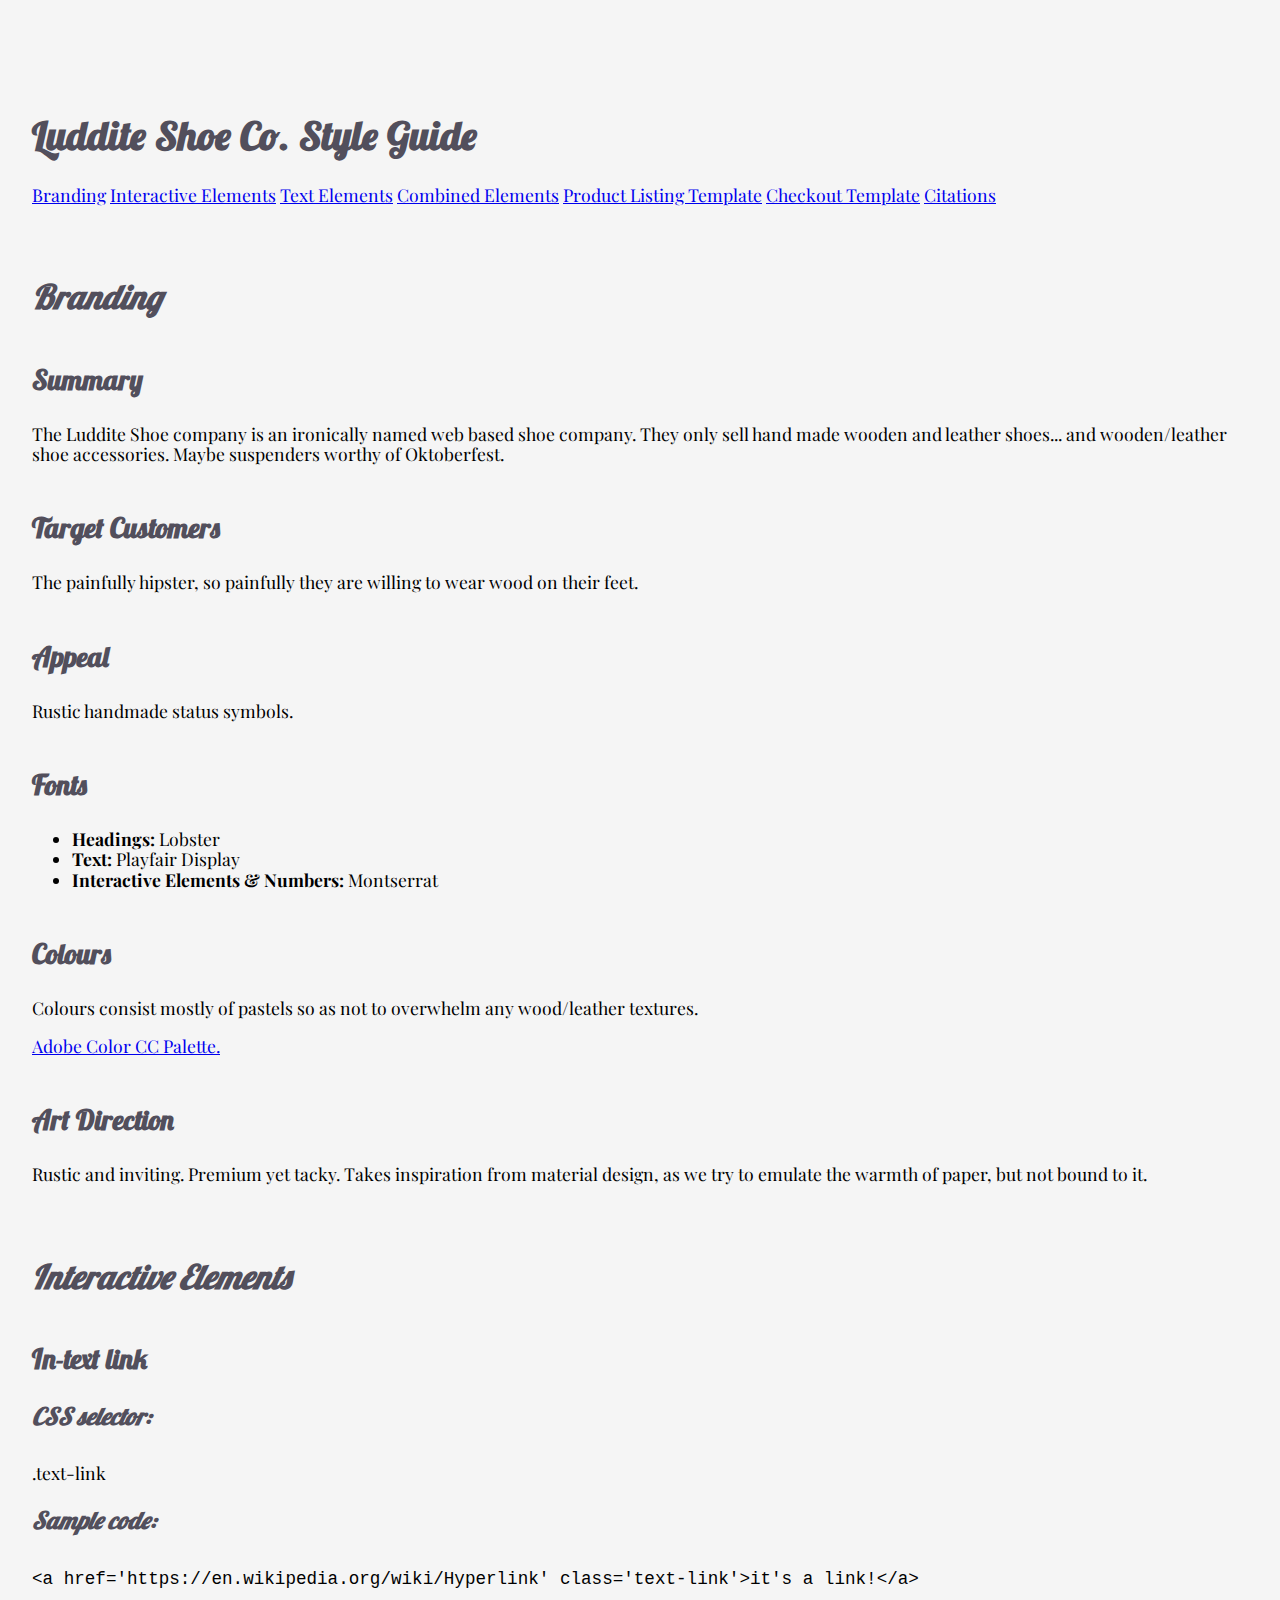
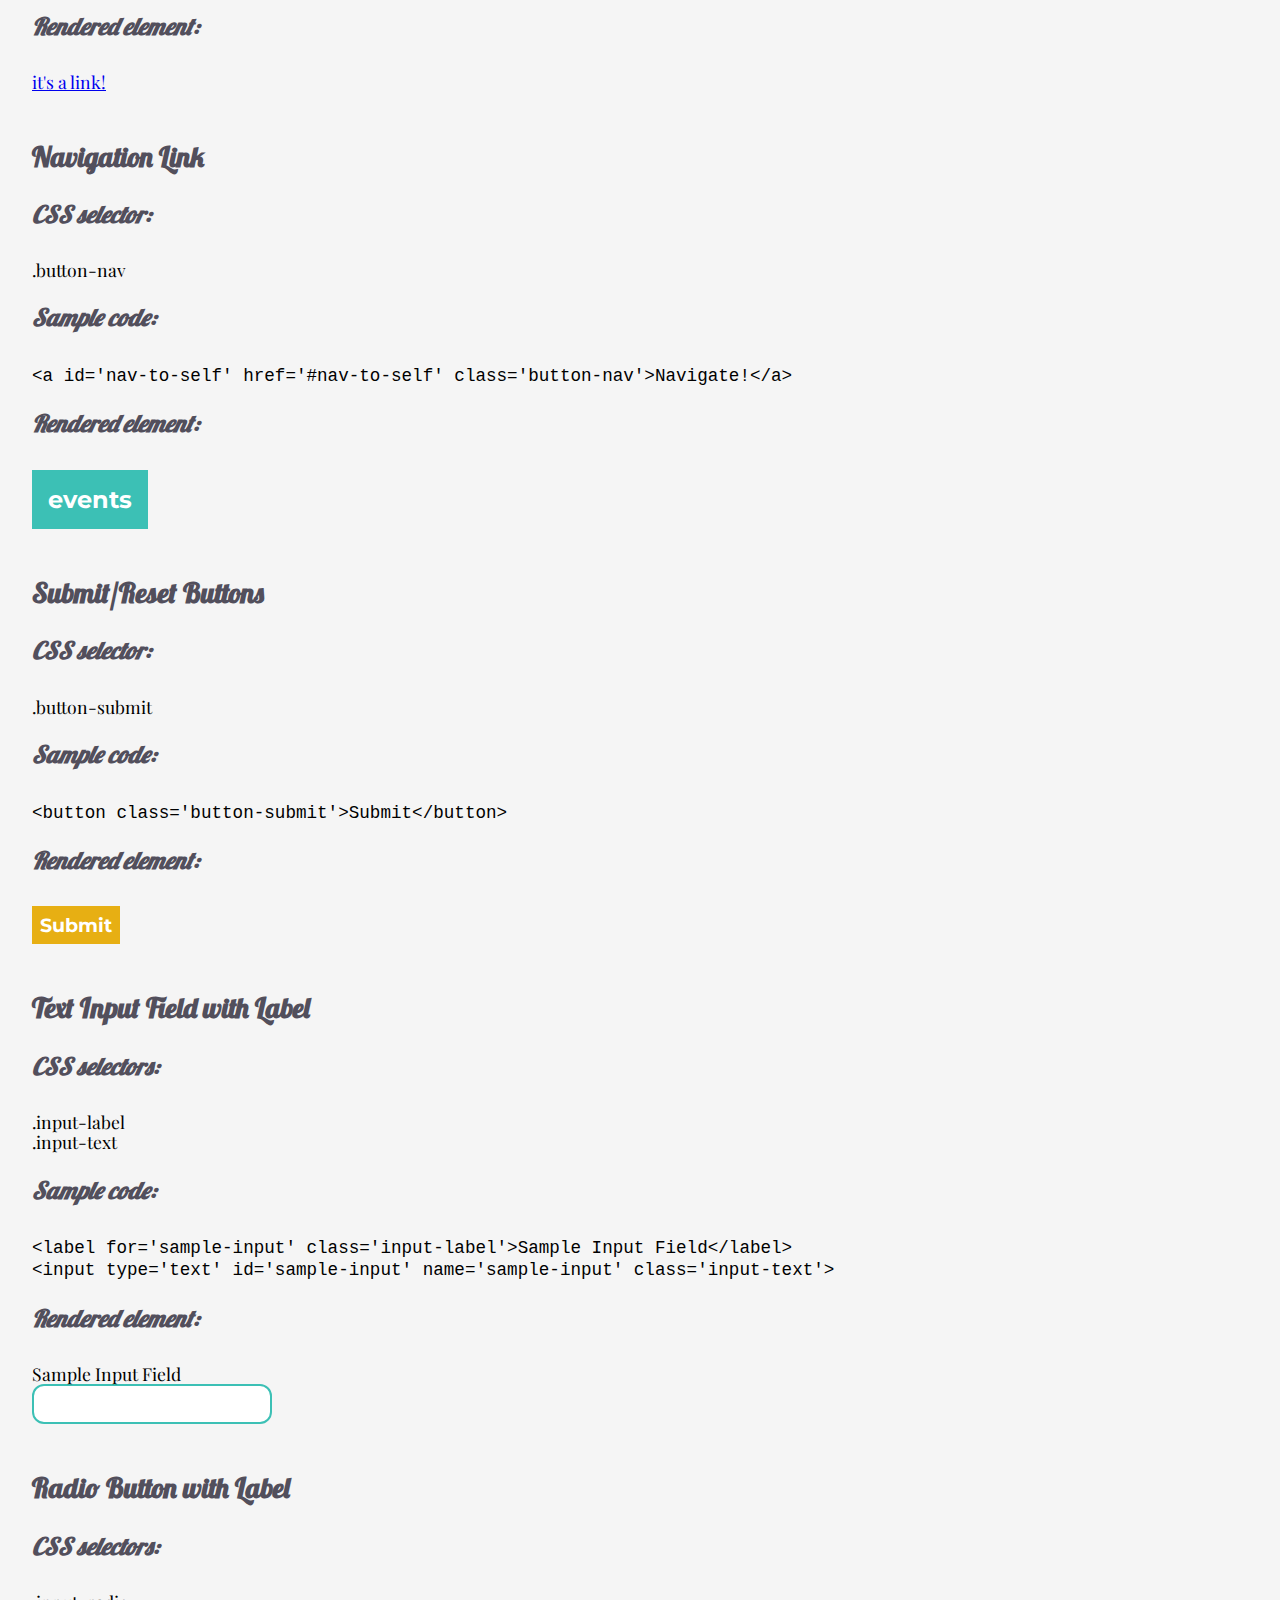
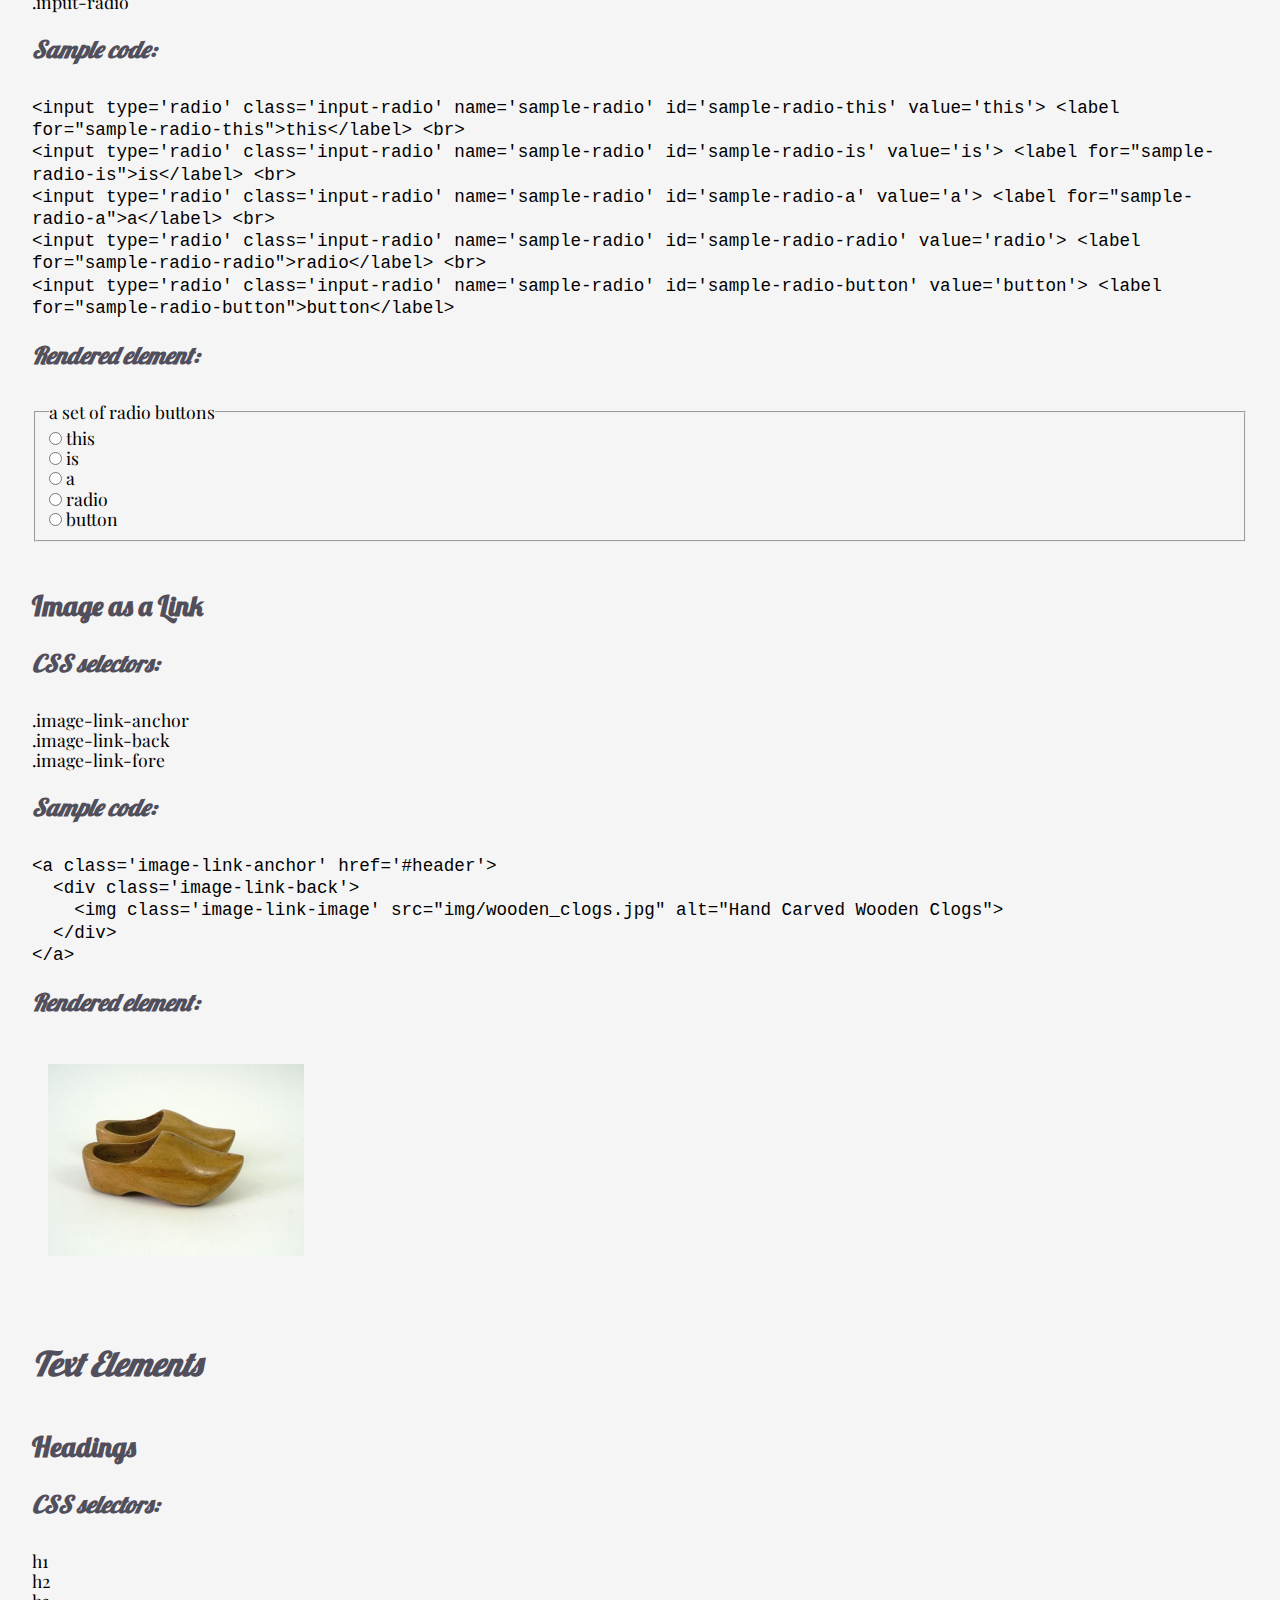
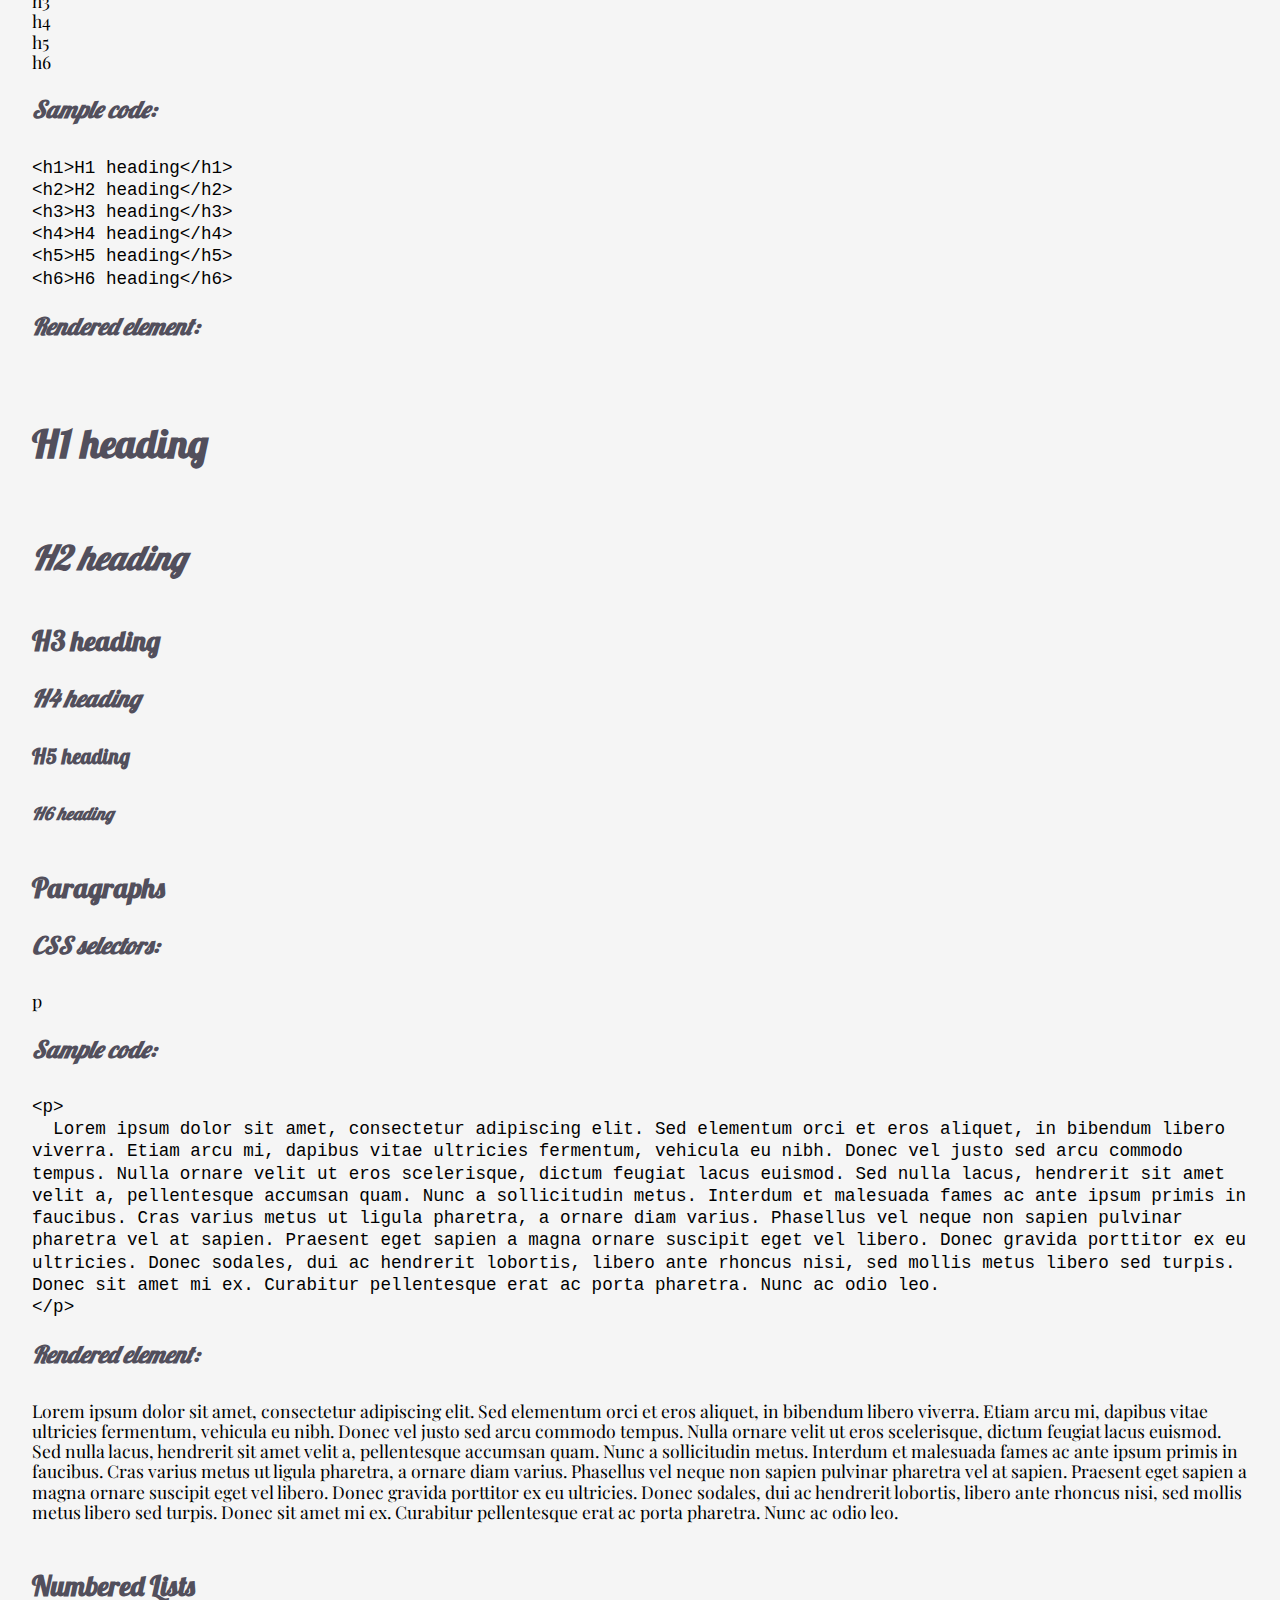
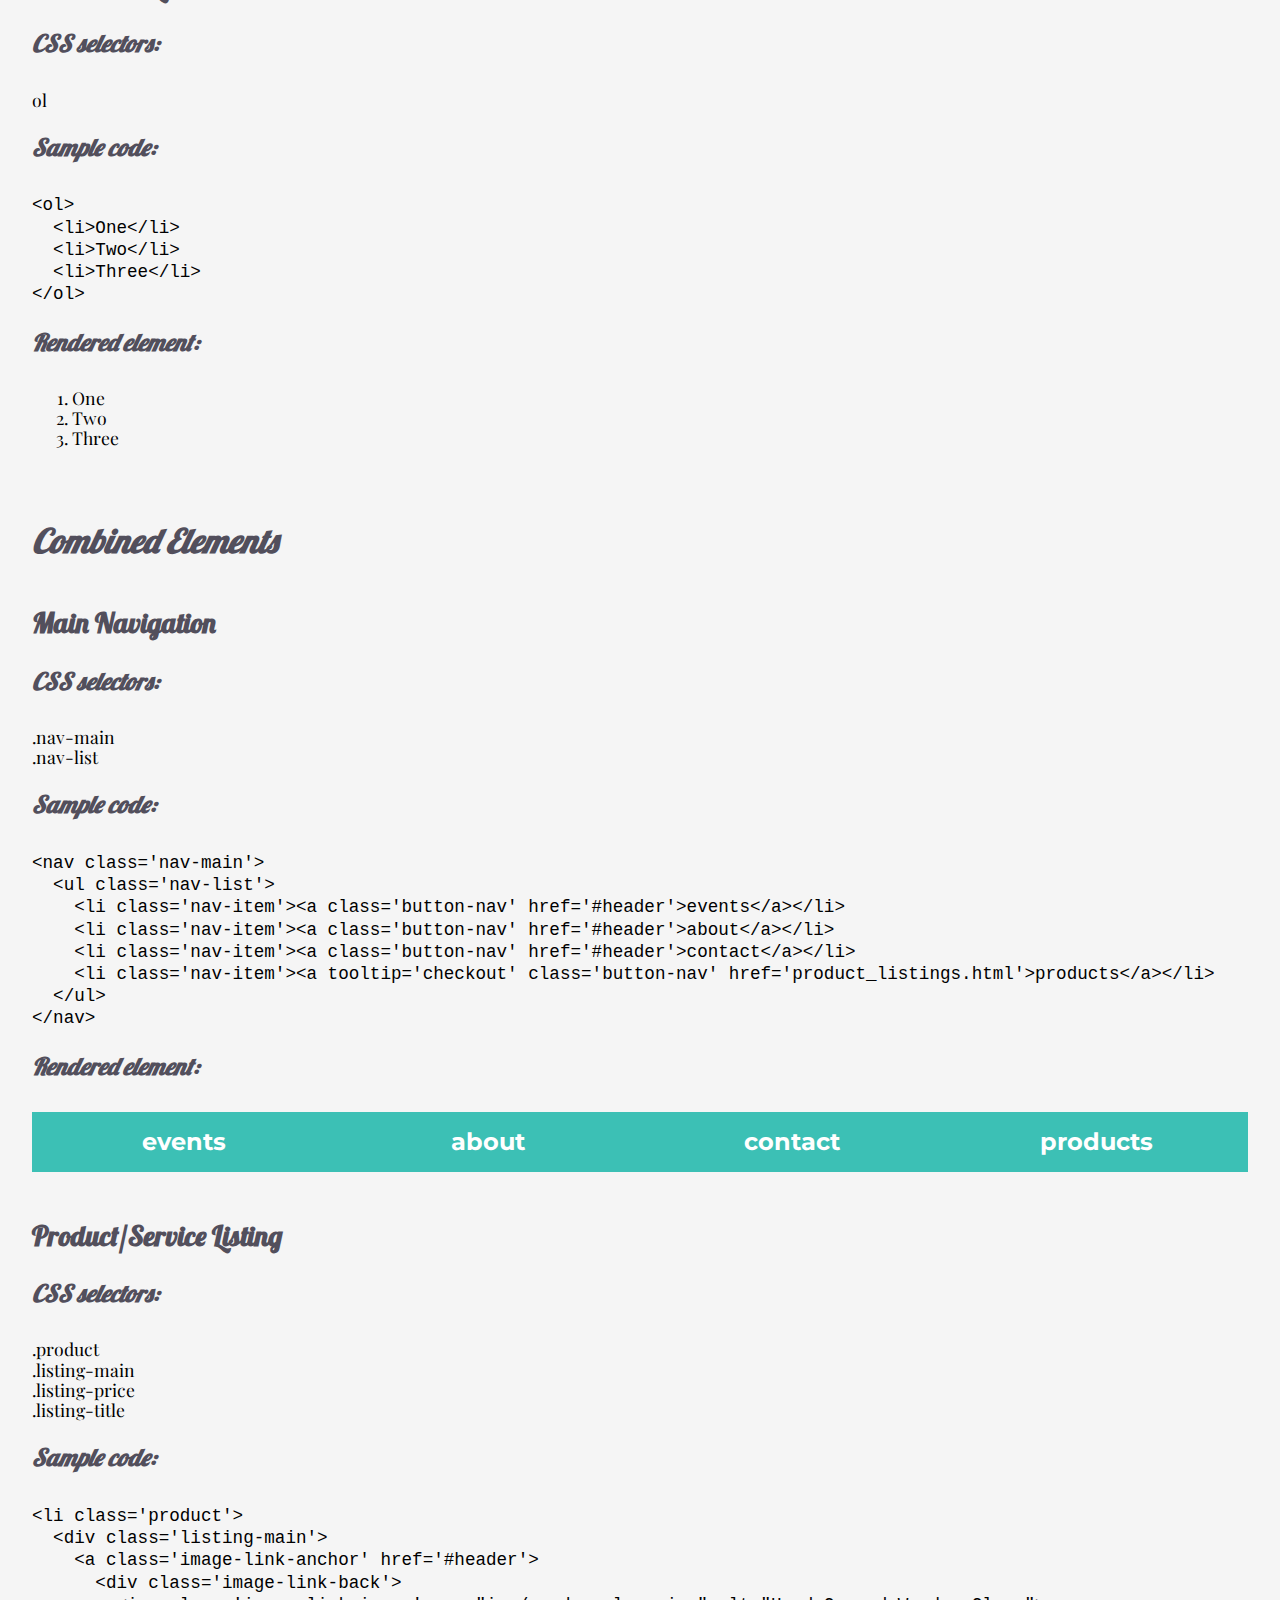
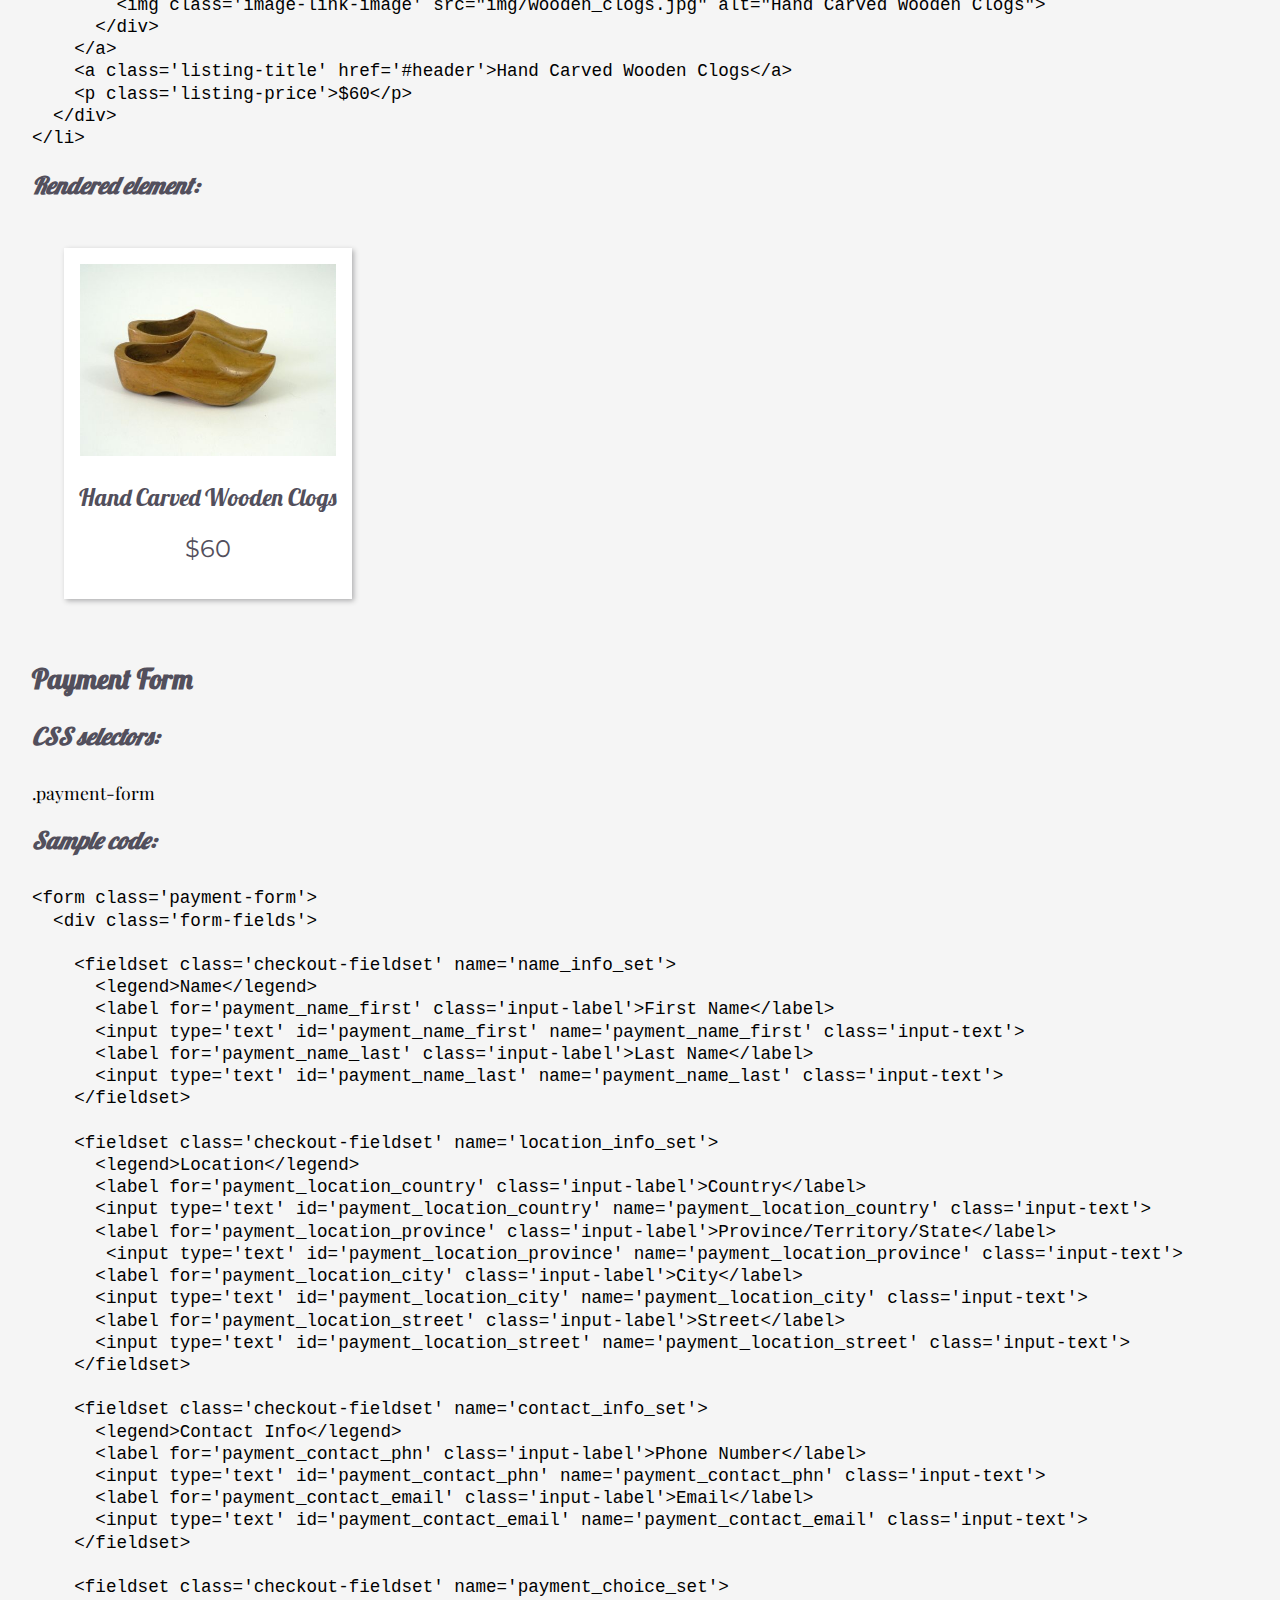
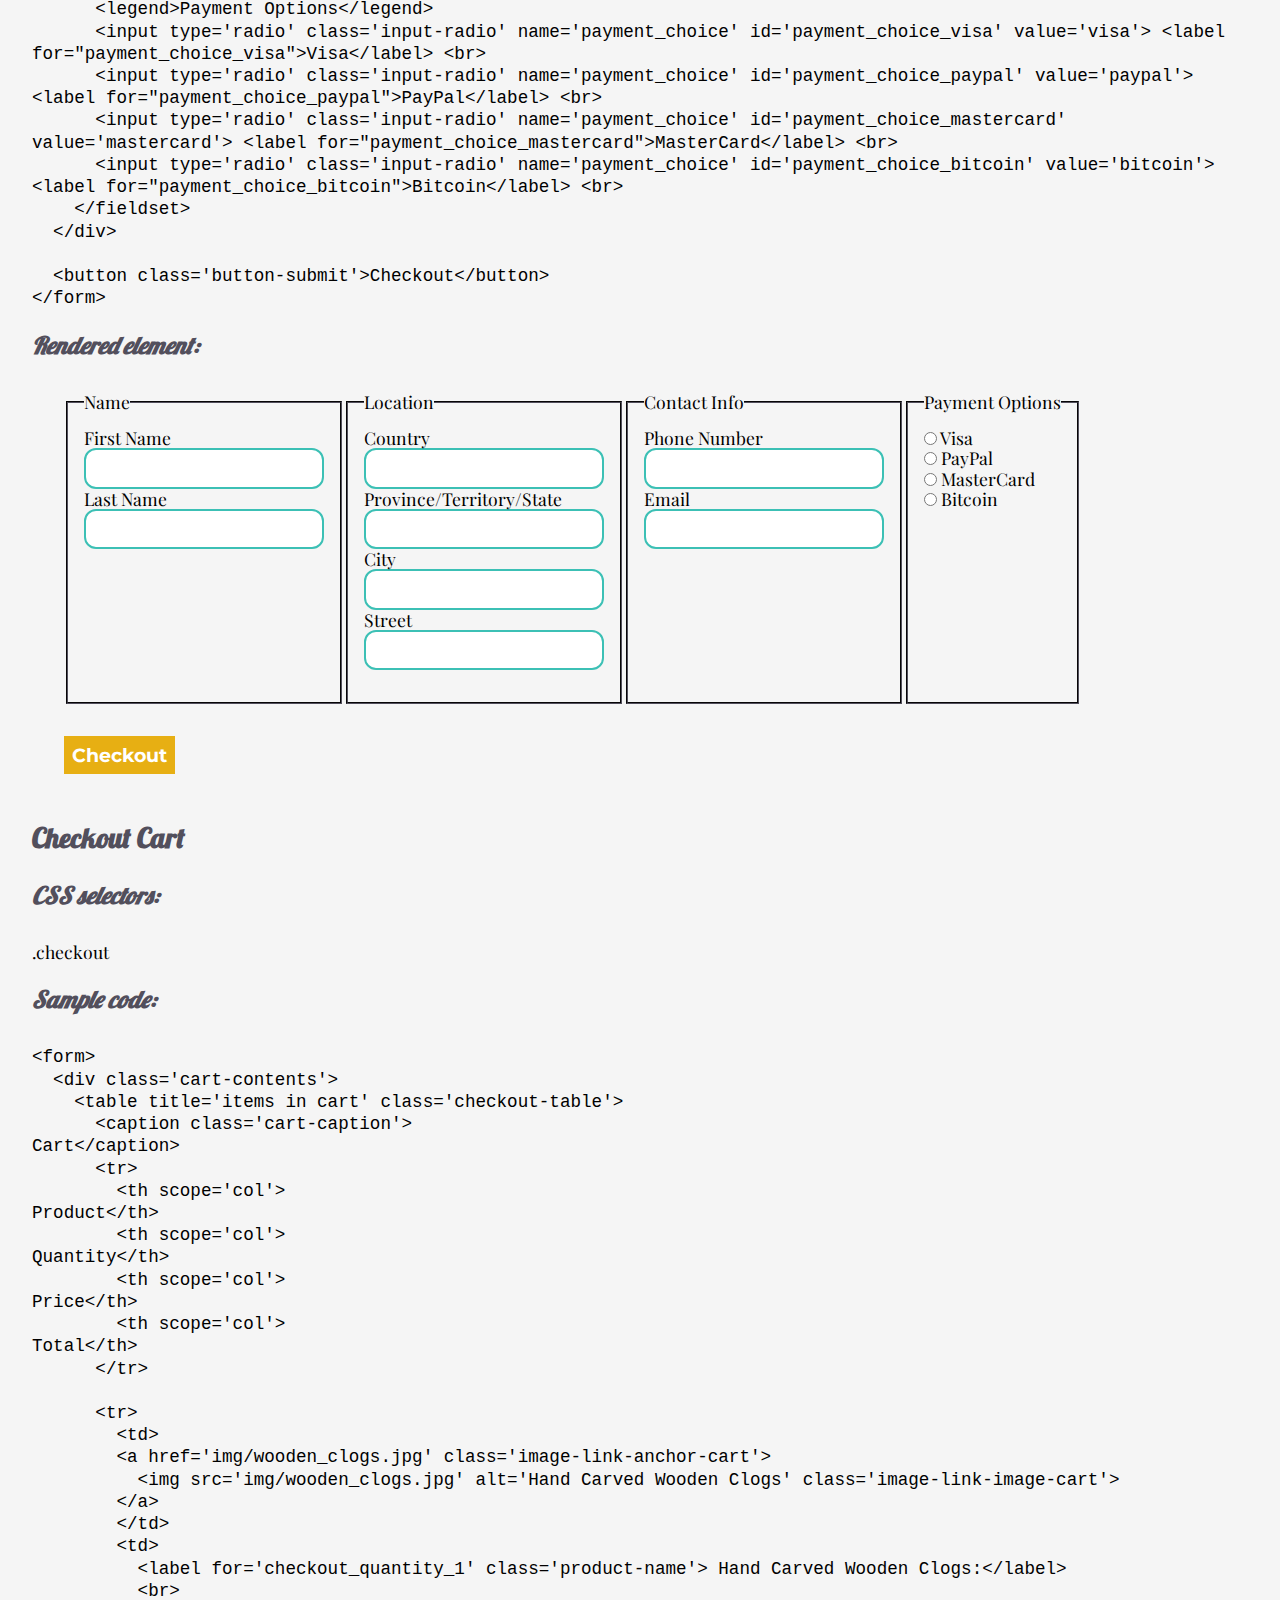
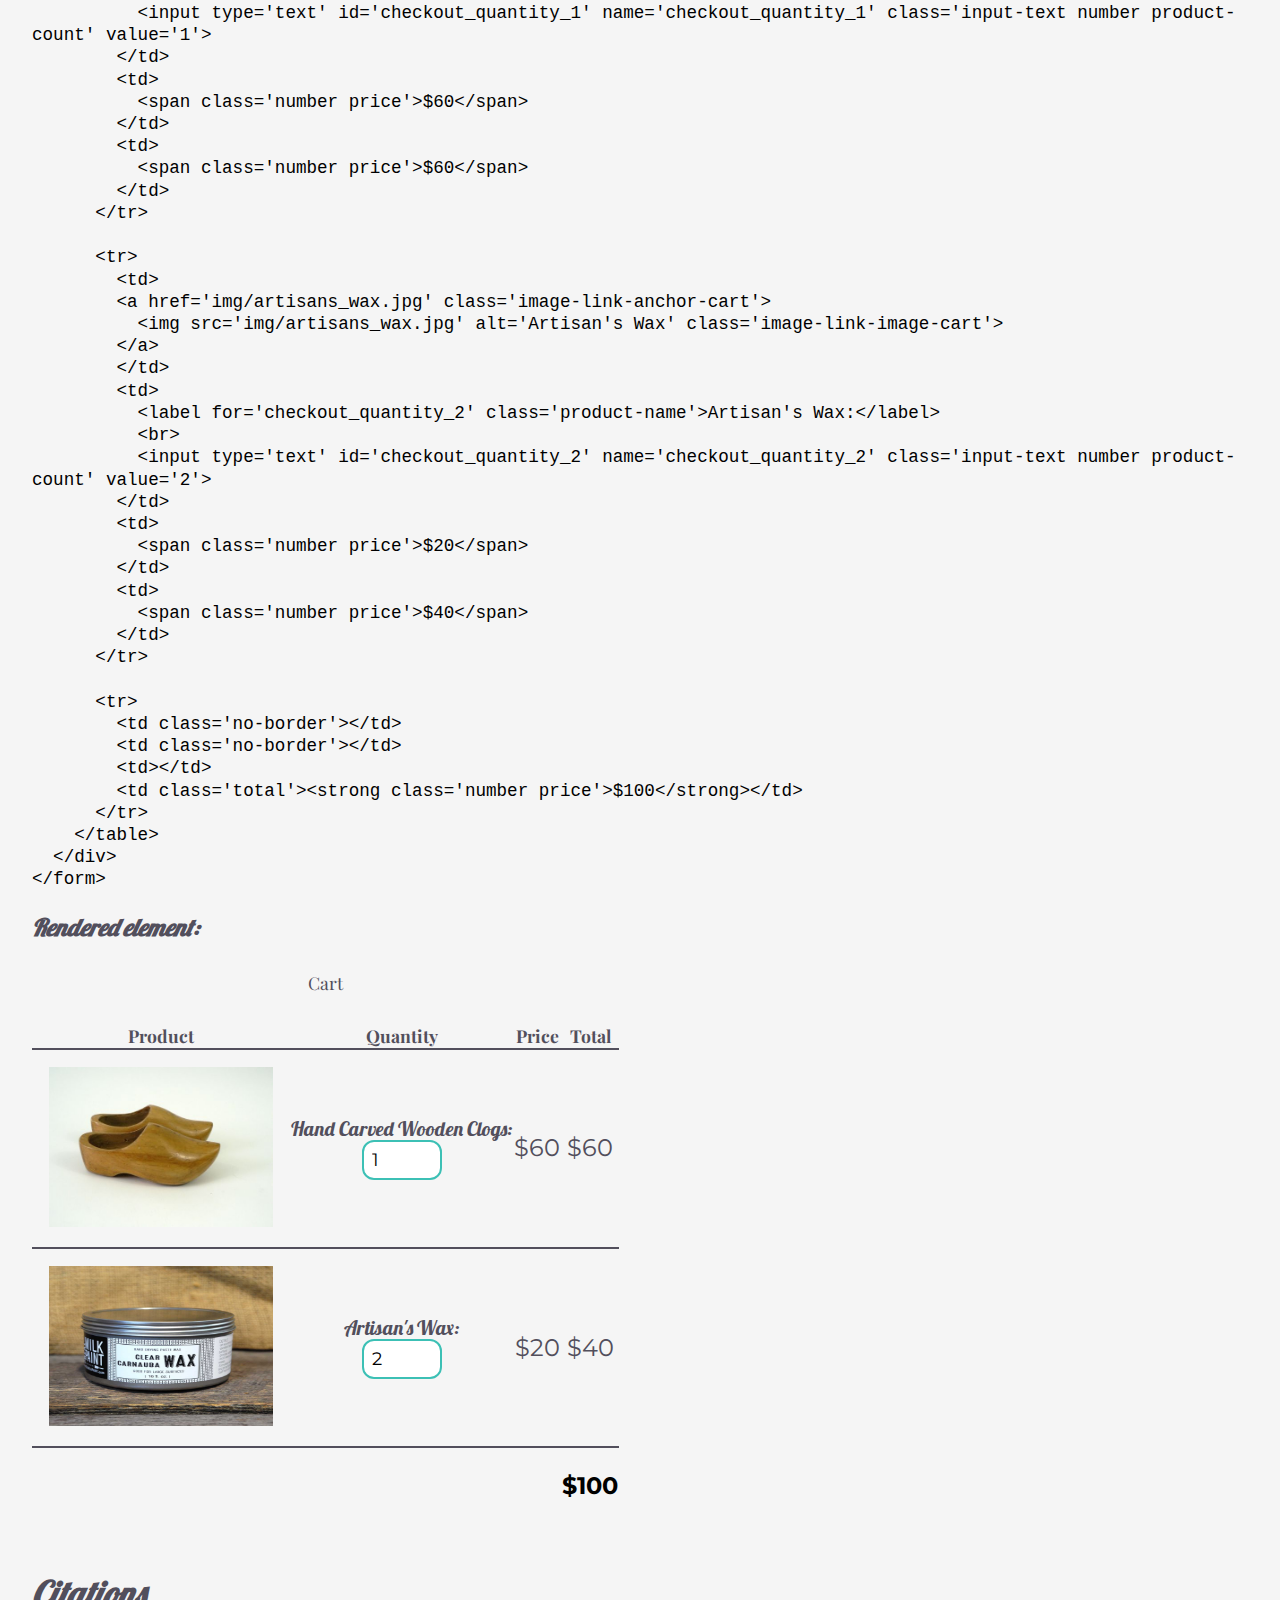
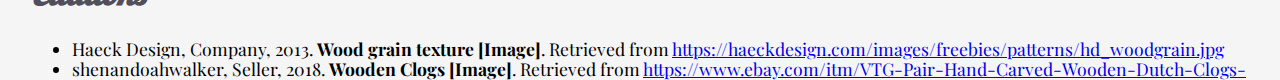
<file: index.html>
<!DOCTYPE html>
<html lang='en' class='light'>

  <head>

    <meta charset='utf-8'>
    <meta name="viewport" content="width=device-width, initial-scale=1">
    <title>Luddite Shoe Co. Style Guide</title>

    <link href='css/normalize.css' rel='stylesheet'>
    <link href='css/main.css' rel='stylesheet'>
    <link href='css/nav.css' rel='stylesheet'>
    <link href='css/header.css' rel='stylesheet'>
    <link href='css/listing.css' rel='stylesheet'>
    <link href='css/form.css' rel='stylesheet'>
    <link href='css/styleguidehack.css' rel='stylesheet'>
    <link href='https://fonts.googleapis.com/css?family=Lobster|Montserrat|Playfair+Display' rel='stylesheet'>

  </head>

  <body>

    <header>
      <h1>Luddite Shoe Co. Style Guide</h1>

      <nav>
        <a href='#branding'>Branding</a>
        <a href='#interactive_elements'>Interactive Elements</a>
        <a href='#text_elements'>Text Elements</a>
        <a href='#combined_elements'>Combined Elements</a>
        <a href='product_listings.html'>Product Listing Template</a>
        <a href='checkout.html'>Checkout Template</a>
        <a href='#citations'>Citations</a>
      </nav>

    </header>

    <section id='branding'>
        <h2>Branding</h2>

        <h3>Summary</h3>
        <p>
          The Luddite Shoe company is an ironically named web based shoe company.
          They only sell hand made wooden and leather shoes... and wooden/leather shoe accessories.
          Maybe suspenders worthy of Oktoberfest.
        </p>

        <h3>Target Customers</h3>
        <p>
          The painfully hipster, so painfully they are willing to wear wood on their feet.
        </p>

        <h3>Appeal</h3>
        <p>
          Rustic handmade status symbols.
        </p>


        <h3>Fonts</h3>
        <ul>
          <li>
            <strong>Headings:</strong> <span class='lobster'>Lobster</span>
          </li>
          <li>
            <strong>Text:</strong> <span class='playfair-display'>Playfair Display</span>
          </li>
          <li>
            <strong>Interactive Elements & Numbers:</strong> <span class='montserrat'>Montserrat</span>
          </li>

        </ul>

        <h3>Colours</h3>
        <p>Colours consist mostly of pastels so as not to overwhelm any wood/leather textures.</p>
        <a href='https://color.adobe.com/create/color-wheel/?base=2&rule=Custom&selected=2&name=My%20Color%20Theme&mode=rgb&rgbvalues=0.5137254901960784,0.8549019607843137,0.8235294117647058,0.3108091022536463,0.30804130755837594,0.36,1,0.3764705882352941,0.33725490196078434,0.96,0.96,0.96,0.9058823529411765,0.6862745098039216,0.07450980392156863&swatchOrder=0,1,2,3,4'>
          Adobe Color CC Palette.
        </a>
        <div class='color-box'>
          <div class='color-swatch primary'>

          </div>
          <div class='color-swatch secondary'>

          </div>
          <div class='color-swatch warning'>

          </div>

          <div class='color-swatch light'>

          </div>

          <div class='color-swatch dark'>

          </div>
        </div>

        <h3>Art Direction</h3>
        <p>
          Rustic and inviting.
          Premium yet tacky.
          Takes inspiration from material design, as we try to emulate the warmth of paper, but not bound to it.
        </p>
    </section>



    <!-- INTERACTIVE ELEMENTS SECTION // -->
    <section id='interactive_elements'>
      <h2>Interactive Elements</h2>


      <section class='element'>
        <h3>In-text link</h3>

        <h4>CSS selector:</h4>
        <p>.text-link</p>

        <h4>Sample code:</h4>
        <code>&lt;a href='https://en.wikipedia.org/wiki/Hyperlink' class='text-link'&gt;it's a link!&lt;/a&gt;</code>

        <h4>Rendered element:</h4>
        <a href='https://en.wikipedia.org/wiki/Hyperlink' class='text-link'>it's a link!</a>


      </section>


      <!-- Default Button styling section -->
      <section class='element' id='nav-to-self'>
        <h3>Navigation Link</h3>

        <h4>CSS selector:</h4>
        <p>.button-nav</p>

        <h4>Sample code:</h4>
        <code>&lt;a id='nav-to-self' href='#nav-to-self' class='button-nav'&gt;Navigate!&lt;/a&gt;</code>

        <h4>Rendered element:</h4>
        <ul class='nav-list'>
          <li class='nav-item-demo'><a class='button-nav' href='#header'>events</a></li>
        </ul>
      </section>


      <section class='element'>
        <h3>Submit/Reset Buttons</h3>

        <h4>CSS selector:</h4>
        <p>.button-submit</p>

        <h4>Sample code:</h4>
        <code>&lt;button class='button-submit'&gt;Submit&lt;/button&gt;</code>

        <h4>Rendered element:</h4>
        <button class='button-submit'>Submit</button>
      </section>


      <section class='element'>
        <h3>Text Input Field with Label</h3>

        <h4>CSS selectors:</h4>
        <p>
          .input-label <br>
          .input-text
        </p>

        <h4>Sample code:</h4>
        <code>
          &lt;label for='sample-input' class='input-label'&gt;Sample Input Field&lt;/label&gt;<br>
          &lt;input type='text' id='sample-input' name='sample-input' class='input-text'&gt;
        </code>

        <h4>Rendered element:</h4>
        <label for='sample-input' class='input-label'>Sample Input Field</label>
        <input type='text' id='sample-input' name='sample-input' class='input-text'>
      </section>


      <section class='element'>
        <h3>Radio Button with Label</h3>

        <h4>CSS selectors:</h4>
        <p>.input-radio</p>

        <h4>Sample code:</h4>
        <code>
          &lt;input type='radio' class='input-radio' name='sample-radio' id='sample-radio-this' value='this'&gt; &lt;label for="sample-radio-this"&gt;this&lt;/label&gt; &lt;br&gt; <br>
          &lt;input type='radio' class='input-radio' name='sample-radio' id='sample-radio-is' value='is'&gt; &lt;label for="sample-radio-is"&gt;is&lt;/label&gt; &lt;br&gt; <br>
          &lt;input type='radio' class='input-radio' name='sample-radio' id='sample-radio-a' value='a'&gt; &lt;label for="sample-radio-a"&gt;a&lt;/label&gt; &lt;br&gt; <br>
          &lt;input type='radio' class='input-radio' name='sample-radio' id='sample-radio-radio' value='radio'&gt; &lt;label for="sample-radio-radio"&gt;radio&lt;/label&gt; &lt;br&gt; <br>
          &lt;input type='radio' class='input-radio' name='sample-radio' id='sample-radio-button' value='button'&gt; &lt;label for="sample-radio-button"&gt;button&lt;/label&gt;
        </code>

        <h4>Rendered element:</h4>
        <form>
        <fieldset>
          <legend>a set of radio buttons</legend>
          <input type='radio' class='input-radio' name='sample-radio' id='sample-radio-this' value='this'> <label for="sample-radio-this" class='input-radio-label'>this</label> <br>
          <input type='radio' class='input-radio' name='sample-radio' id='sample-radio-is' value='is'> <label for="sample-radio-is" class='input-radio-label'>is</label> <br>
          <input type='radio' class='input-radio' name='sample-radio' id='sample-radio-a' value='a'> <label for="sample-radio-a" class='input-radio-label'>a</label> <br>
          <input type='radio' class='input-radio' name='sample-radio' id='sample-radio-radio' value='radio'> <label for="sample-radio-radio" class='input-radio-label'>radio</label> <br>
          <input type='radio' class='input-radio' name='sample-radio' id='sample-radio-button' value='button'> <label for="sample-radio-button" class='input-radio-label'>button</label>
        </fieldset>
        </form>
      </section>


      <section class='element'>
        <h3>Image as a Link</h3>


        <h4>CSS selectors:</h4>
        <p>
          .image-link-anchor <br>
          .image-link-back <br>
          .image-link-fore
        </p>

        <h4>Sample code:</h4>
        <code>
          &lt;a class='image-link-anchor' href='#header'&gt; <br>
          &nbsp;&nbsp;&lt;div class='image-link-back'&gt; <br>
          &nbsp;&nbsp;&nbsp;&nbsp;&lt;img class='image-link-image' src="img/wooden_clogs.jpg" alt="Hand Carved Wooden Clogs"&gt; <br>
          &nbsp;&nbsp;&lt;/div&gt; <br>
          &lt;/a&gt;
        </code>

        <h4>Rendered element:</h4>
        <a class='image-link-anchor' href='#header'>
          <div class='image-link-back'>
              <img class='image-link-image' src="img/wooden_clogs.jpg" alt="Hand Carved Wooden Clogs">
          </div>
        </a>
      </section>


    </section>
    <!-- // INTERACTIVE ELEMENTS SECTION -->



    <!-- TEXT ELEMENTS SECTION // -->
    <section id='text_elements'>
      <h2>Text Elements</h2>

      <section class='element'>
        <h3>Headings</h3>

        <h4>CSS selectors:</h4>
        <p>
          h1<br>
          h2<br>
          h3<br>
          h4<br>
          h5<br>
          h6
        </p>

        <h4>Sample code:</h4>
        <code>
          &lt;h1&gt;H1 heading&lt;/h1&gt; <br>
          &lt;h2&gt;H2 heading&lt;/h2&gt; <br>
          &lt;h3&gt;H3 heading&lt;/h3&gt; <br>
          &lt;h4&gt;H4 heading&lt;/h4&gt; <br>
          &lt;h5&gt;H5 heading&lt;/h5&gt; <br>
          &lt;h6&gt;H6 heading&lt;/h6&gt; <br>
        </code>

        <h4>Rendered element:</h4>

        <h1>H1 heading</h1>
        <h2>H2 heading</h2>
        <h3>H3 heading</h3>
        <h4>H4 heading</h4>
        <h5>H5 heading</h5>
        <h6>H6 heading</h6>

      </section>

      <section class='element'>
        <h3>Paragraphs</h3>

        <h4>CSS selectors:</h4>
        <p>p</p>

        <h4>Sample code:</h4>
        <code>
          &lt;p&gt;<br>
          &nbsp;&nbsp;Lorem ipsum dolor sit amet, consectetur adipiscing elit. Sed elementum orci et eros aliquet, in bibendum libero viverra. Etiam arcu mi, dapibus vitae ultricies fermentum, vehicula eu nibh. Donec vel justo sed arcu commodo tempus. Nulla ornare velit ut eros scelerisque, dictum feugiat lacus euismod. Sed nulla lacus, hendrerit sit amet velit a, pellentesque accumsan quam. Nunc a sollicitudin metus. Interdum et malesuada fames ac ante ipsum primis in faucibus. Cras varius metus ut ligula pharetra, a ornare diam varius. Phasellus vel neque non sapien pulvinar pharetra vel at sapien. Praesent eget sapien a magna ornare suscipit eget vel libero. Donec gravida porttitor ex eu ultricies. Donec sodales, dui ac hendrerit lobortis, libero ante rhoncus nisi, sed mollis metus libero sed turpis. Donec sit amet mi ex. Curabitur pellentesque erat ac porta pharetra. Nunc ac odio leo. <br>
          &lt;/p&gt;
        </code>

        <h4>Rendered element:</h4>
        <p>
          Lorem ipsum dolor sit amet, consectetur adipiscing elit. Sed elementum orci et eros aliquet, in bibendum libero viverra. Etiam arcu mi, dapibus vitae ultricies fermentum, vehicula eu nibh. Donec vel justo sed arcu commodo tempus. Nulla ornare velit ut eros scelerisque, dictum feugiat lacus euismod. Sed nulla lacus, hendrerit sit amet velit a, pellentesque accumsan quam. Nunc a sollicitudin metus. Interdum et malesuada fames ac ante ipsum primis in faucibus. Cras varius metus ut ligula pharetra, a ornare diam varius. Phasellus vel neque non sapien pulvinar pharetra vel at sapien. Praesent eget sapien a magna ornare suscipit eget vel libero. Donec gravida porttitor ex eu ultricies. Donec sodales, dui ac hendrerit lobortis, libero ante rhoncus nisi, sed mollis metus libero sed turpis. Donec sit amet mi ex. Curabitur pellentesque erat ac porta pharetra. Nunc ac odio leo.
        </p>
      </section>

      <section class='element'>
        <h3>Numbered Lists</h3>

        <h4>CSS selectors:</h4>
        <p>
          ol
        </p>

        <h4>Sample code:</h4>
        <code>
          &lt;ol&gt; <br>
          &nbsp;&nbsp;&lt;li&gt;One&lt;/li&gt;<br>
          &nbsp;&nbsp;&lt;li&gt;Two&lt;/li&gt; <br>
          &nbsp;&nbsp;&lt;li&gt;Three&lt;/li&gt; <br>
          &lt;/ol&gt;
        </code>

        <h4>Rendered element:</h4>
        <ol>
          <li>One</li>
          <li>Two</li>
          <li>Three</li>
        </ol>
      </section>

    </section>
    <!-- // TEXT ELEMENTS SECTION -->



    <!-- COMBINED ELEMENTS SECTION // -->
    <section id='combined_elements'>
      <h2>Combined Elements</h2>

      <section class='element'>
        <h3>Main Navigation</h3>

        <h4>CSS selectors:</h4>
        <p>
          .nav-main<br>
          .nav-list
        </p>

        <h4>Sample code:</h4>
        <code>
          &lt;nav class='nav-main'&gt; <br>
          &nbsp;&nbsp;&lt;ul class='nav-list'&gt; <br>
          &nbsp;&nbsp;&nbsp;&nbsp;&lt;li class='nav-item'&gt;&lt;a class='button-nav' href='#header'&gt;events&lt;/a&gt;&lt;/li&gt; <br>
          &nbsp;&nbsp;&nbsp;&nbsp;&lt;li class='nav-item'&gt;&lt;a class='button-nav' href='#header'&gt;about&lt;/a&gt;&lt;/li&gt; <br>
          &nbsp;&nbsp;&nbsp;&nbsp;&lt;li class='nav-item'&gt;&lt;a class='button-nav' href='#header'&gt;contact&lt;/a&gt;&lt;/li&gt; <br>
          &nbsp;&nbsp;&nbsp;&nbsp;&lt;li class='nav-item'&gt;&lt;a tooltip='checkout' class='button-nav' href='product_listings.html'&gt;products&lt;/a&gt;&lt;/li&gt; <br>
          &nbsp;&nbsp;&lt;/ul&gt; <br>
          &lt;/nav&gt;
        </code>


        <h4>Rendered element:</h4>
        <nav class='nav-main'>
            <ul class='nav-list'>
                <li class='nav-item'><a class='button-nav' href='#header'>events</a></li>
                <li class='nav-item'><a class='button-nav' href='#header'>about</a></li>
                <li class='nav-item'><a class='button-nav' href='#header'>contact</a></li>
                <li class='nav-item'><a tooltip='checkout' class='button-nav' href='product_listings.html'>products</a></li>
            </ul>
        </nav>
        </nav>

      </section>

      <section class='element'>
        <h3>Product/Service Listing</h3>

        <h4>CSS selectors:</h4>
        <p>
          .product <br>
          .listing-main <br>
          .listing-price <br>
          .listing-title
        </p>

        <h4>Sample code:</h4>
        <code>
          &lt;li class='product'&gt; <br>
          &nbsp;&nbsp;&lt;div class='listing-main'&gt; <br>
          &nbsp;&nbsp;&nbsp;&nbsp;&lt;a class='image-link-anchor' href='#header'&gt; <br>
          &nbsp;&nbsp;&nbsp;&nbsp;&nbsp;&nbsp;&lt;div class='image-link-back'&gt; <br>
          &nbsp;&nbsp;&nbsp;&nbsp;&nbsp;&nbsp;&nbsp;&nbsp;&lt;img class='image-link-image' src="img/wooden_clogs.jpg" alt="Hand Carved Wooden Clogs"&gt; <br>
          &nbsp;&nbsp;&nbsp;&nbsp;&nbsp;&nbsp;&lt;/div&gt; <br>
          &nbsp;&nbsp;&nbsp;&nbsp;&lt;/a&gt; <br>
          &nbsp;&nbsp;&nbsp;&nbsp;&lt;a class='listing-title' href='#header'&gt;Hand Carved Wooden Clogs&lt;/a&gt; <br>
          &nbsp;&nbsp;&nbsp;&nbsp;&lt;p class='listing-price'&gt;$60&lt;/p&gt; <br>
          &nbsp;&nbsp;&lt;/div&gt; <br>
          &lt;/li&gt;
        </code>

        <h4>Rendered element:</h4>
        <ul class='products'>
          <li class='product'>
              <div class='listing-main'>
                  <a class='image-link-anchor' href='#header'>
                      <div class='image-link-back'>
                          <img class='image-link-image' src="img/wooden_clogs.jpg" alt="Hand Carved Wooden Clogs">
                      </div>
                  </a>
                  <a class='listing-title' href='#header'>Hand Carved Wooden Clogs</a>
                  <p class='listing-price'>$60</p>
              </div>
          </li>
        </ul>

      </section>

      <section class='element'>
        <h3>Payment Form</h3>

        <h4>CSS selectors:</h4>
        <p>.payment-form</p>

        <h4>Sample code:</h4>
        <code>
            &lt;form class='payment-form'&gt; <br>
            &nbsp;&nbsp;&lt;div class='form-fields'&gt; <br>
                <br>
                &nbsp;&nbsp;&nbsp;&nbsp;&lt;fieldset class='checkout-fieldset' name='name_info_set'&gt; <br>
                &nbsp;&nbsp;&nbsp;&nbsp;&nbsp;&nbsp;&lt;legend&gt;Name&lt;/legend&gt; <br>
                &nbsp;&nbsp;&nbsp;&nbsp;&nbsp;&nbsp;&lt;label for='payment_name_first' class='input-label'&gt;First Name&lt;/label&gt; <br>
                &nbsp;&nbsp;&nbsp;&nbsp;&nbsp;&nbsp;&lt;input type='text' id='payment_name_first' name='payment_name_first' class='input-text'&gt; <br>
                &nbsp;&nbsp;&nbsp;&nbsp;&nbsp;&nbsp;&lt;label for='payment_name_last' class='input-label'&gt;Last Name&lt;/label&gt; <br>
                &nbsp;&nbsp;&nbsp;&nbsp;&nbsp;&nbsp;&lt;input type='text' id='payment_name_last' name='payment_name_last' class='input-text'&gt; <br>
                &nbsp;&nbsp;&nbsp;&nbsp;&lt;/fieldset&gt; <br>
                <br>
                &nbsp;&nbsp;&nbsp;&nbsp;&lt;fieldset class='checkout-fieldset' name='location_info_set'&gt; <br>
                &nbsp;&nbsp;&nbsp;&nbsp;&nbsp;&nbsp;&lt;legend&gt;Location&lt;/legend&gt; <br>
                &nbsp;&nbsp;&nbsp;&nbsp;&nbsp;&nbsp;&lt;label for='payment_location_country' class='input-label'&gt;Country&lt;/label&gt; <br>
                &nbsp;&nbsp;&nbsp;&nbsp;&nbsp;&nbsp;&lt;input type='text' id='payment_location_country' name='payment_location_country' class='input-text'&gt; <br>
                &nbsp;&nbsp;&nbsp;&nbsp;&nbsp;&nbsp;&lt;label for='payment_location_province' class='input-label'&gt;Province/Territory/State&lt;/label&gt; <br>
                &nbsp;&nbsp;&nbsp;&nbsp;&nbsp;&nbsp; &lt;input type='text' id='payment_location_province' name='payment_location_province' class='input-text'&gt; <br>
                &nbsp;&nbsp;&nbsp;&nbsp;&nbsp;&nbsp;&lt;label for='payment_location_city' class='input-label'&gt;City&lt;/label&gt; <br>
                &nbsp;&nbsp;&nbsp;&nbsp;&nbsp;&nbsp;&lt;input type='text' id='payment_location_city' name='payment_location_city' class='input-text'&gt; <br>
                &nbsp;&nbsp;&nbsp;&nbsp;&nbsp;&nbsp;&lt;label for='payment_location_street' class='input-label'&gt;Street&lt;/label&gt; <br>
                &nbsp;&nbsp;&nbsp;&nbsp;&nbsp;&nbsp;&lt;input type='text' id='payment_location_street' name='payment_location_street' class='input-text'&gt; <br>
                      &nbsp;&nbsp;&nbsp;&nbsp;&lt;/fieldset&gt; <br>
                <br>
                &nbsp;&nbsp;&nbsp;&nbsp;&lt;fieldset class='checkout-fieldset' name='contact_info_set'&gt; <br>
                &nbsp;&nbsp;&nbsp;&nbsp;&nbsp;&nbsp;&lt;legend&gt;Contact Info&lt;/legend&gt; <br>
                &nbsp;&nbsp;&nbsp;&nbsp;&nbsp;&nbsp;&lt;label for='payment_contact_phn' class='input-label'&gt;Phone Number&lt;/label&gt; <br>
                &nbsp;&nbsp;&nbsp;&nbsp;&nbsp;&nbsp;&lt;input type='text' id='payment_contact_phn' name='payment_contact_phn' class='input-text'&gt; <br>
                &nbsp;&nbsp;&nbsp;&nbsp;&nbsp;&nbsp;&lt;label for='payment_contact_email' class='input-label'&gt;Email&lt;/label&gt; <br>
                &nbsp;&nbsp;&nbsp;&nbsp;&nbsp;&nbsp;&lt;input type='text' id='payment_contact_email' name='payment_contact_email' class='input-text'&gt; <br>
                      &nbsp;&nbsp;&nbsp;&nbsp;&lt;/fieldset&gt; <br>
                <br>
                &nbsp;&nbsp;&nbsp;&nbsp;&lt;fieldset class='checkout-fieldset' name='payment_choice_set'&gt; <br>
                &nbsp;&nbsp;&nbsp;&nbsp;&nbsp;&nbsp;&lt;legend&gt;Payment Options&lt;/legend&gt; <br>
                &nbsp;&nbsp;&nbsp;&nbsp;&nbsp;&nbsp;&lt;input type='radio' class='input-radio' name='payment_choice' id='payment_choice_visa' value='visa'&gt; &lt;label for="payment_choice_visa"&gt;Visa&lt;/label&gt; &lt;br&gt; <br>
                &nbsp;&nbsp;&nbsp;&nbsp;&nbsp;&nbsp;&lt;input type='radio' class='input-radio' name='payment_choice' id='payment_choice_paypal' value='paypal'&gt; &lt;label for="payment_choice_paypal"&gt;PayPal&lt;/label&gt; &lt;br&gt; <br>
                &nbsp;&nbsp;&nbsp;&nbsp;&nbsp;&nbsp;&lt;input type='radio' class='input-radio' name='payment_choice' id='payment_choice_mastercard' value='mastercard'&gt; &lt;label for="payment_choice_mastercard"&gt;MasterCard&lt;/label&gt; &lt;br&gt; <br>
                &nbsp;&nbsp;&nbsp;&nbsp;&nbsp;&nbsp;&lt;input type='radio' class='input-radio' name='payment_choice' id='payment_choice_bitcoin' value='bitcoin'&gt; &lt;label for="payment_choice_bitcoin"&gt;Bitcoin&lt;/label&gt; &lt;br&gt; <br>
                      &nbsp;&nbsp;&nbsp;&nbsp;&lt;/fieldset&gt; <br>
                      &nbsp;&nbsp;&lt;/div&gt; <br>
                  <br>
                  &nbsp;&nbsp;&lt;button class='button-submit'&gt;Checkout&lt;/button&gt; <br>
              &lt;/form&gt;
        </code>

        <h4>Rendered element:</h4>
        <form class='payment-form'>
          <div class='form-fields'>

            <fieldset class='checkout-fieldset' name='name_info_set'>
                <legend>Name</legend>
                <label for='payment_name_first' class='input-label'>First Name</label>
                <input type='text' id='payment_name_first' name='payment_name_first' class='input-text'>
                <label for='payment_name_last' class='input-label'>Last Name</label>
                <input type='text' id='payment_name_last' name='payment_name_last' class='input-text'>
            </fieldset>

            <fieldset class='checkout-fieldset' name='location_info_set'>
                <legend>Location</legend>
                <label for='payment_location_country' class='input-label'>Country</label>
                <input type='text' id='payment_location_country' name='payment_location_country' class='input-text'>
                <label for='payment_location_province' class='input-label'>Province/Territory/State</label>
                <input type='text' id='payment_location_province' name='payment_location_province' class='input-text'>
                <label for='payment_location_city' class='input-label'>City</label>
                <input type='text' id='payment_location_city' name='payment_location_city' class='input-text'>
                <label for='payment_location_street' class='input-label'>Street</label>
                <input type='text' id='payment_location_street' name='payment_location_street' class='input-text'>
            </fieldset>

            <fieldset class='checkout-fieldset' name='contact_info_set'>
                <legend>Contact Info</legend>
                <label for='payment_contact_phn' class='input-label'>Phone Number</label>
                <input type='text' id='payment_contact_phn' name='payment_contact_phn' class='input-text'>
                <label for='payment_contact_email' class='input-label'>Email</label>
                <input type='text' id='payment_contact_email' name='payment_contact_email' class='input-text'>
            </fieldset>

            <fieldset class='checkout-fieldset' name='payment_choice_set'>
                <legend>Payment Options</legend>
                <input type='radio' class='input-radio' name='payment_choice' id='payment_choice_visa' value='visa'> <label for="payment_choice_visa">Visa</label> <br>
                <input type='radio' class='input-radio' name='payment_choice' id='payment_choice_paypal' value='paypal'> <label for="payment_choice_paypal">PayPal</label> <br>
                <input type='radio' class='input-radio' name='payment_choice' id='payment_choice_mastercard' value='mastercard'> <label for="payment_choice_mastercard">MasterCard</label> <br>
                <input type='radio' class='input-radio' name='payment_choice' id='payment_choice_bitcoin' value='bitcoin'> <label for="payment_choice_bitcoin">Bitcoin</label> <br>
            </fieldset>
            </div>
            <button class='button-submit'>Checkout</button>
        </form>
      </section>

      <section class='element'>
        <h3>Checkout Cart</h3>

        <h4>CSS selectors:</h4>
        <p>.checkout</p>

        <h4>Sample code:</h4>
        <code>
            &lt;form&gt; <br>
            &nbsp;&nbsp;&lt;div class='cart-contents'&gt; <br>
                &nbsp;&nbsp;&nbsp;&nbsp;&lt;table title='items in cart' class='checkout-table'&gt; <br>
                &nbsp;&nbsp;&nbsp;&nbsp;&nbsp;&nbsp;&lt;caption class='cart-caption'&gt; <br>Cart&lt;/caption&gt; <br>
                &nbsp;&nbsp;&nbsp;&nbsp;&nbsp;&nbsp;&lt;tr&gt; <br>
                &nbsp;&nbsp;&nbsp;&nbsp;&nbsp;&nbsp;&nbsp;&nbsp;&lt;th scope='col'&gt; <br>Product&lt;/th&gt; <br>
                &nbsp;&nbsp;&nbsp;&nbsp;&nbsp;&nbsp;&nbsp;&nbsp;&lt;th scope='col'&gt; <br>Quantity&lt;/th&gt; <br>
                &nbsp;&nbsp;&nbsp;&nbsp;&nbsp;&nbsp;&nbsp;&nbsp;&lt;th scope='col'&gt; <br>Price&lt;/th&gt; <br>
                &nbsp;&nbsp;&nbsp;&nbsp;&nbsp;&nbsp;&nbsp;&nbsp;&lt;th scope='col'&gt; <br>Total&lt;/th&gt; <br>
                          &nbsp;&nbsp;&nbsp;&nbsp;&nbsp;&nbsp;&lt;/tr&gt; <br>
                      <br>
                      &nbsp;&nbsp;&nbsp;&nbsp;&nbsp;&nbsp;&lt;tr&gt; <br>
                      &nbsp;&nbsp;&nbsp;&nbsp;&nbsp;&nbsp;&nbsp;&nbsp;&lt;td&gt; <br>
                      &nbsp;&nbsp;&nbsp;&nbsp;&nbsp;&nbsp;&nbsp;&nbsp;&lt;a href='img/wooden_clogs.jpg' class='image-link-anchor-cart'&gt; <br>
                      &nbsp;&nbsp;&nbsp;&nbsp;&nbsp;&nbsp;&nbsp;&nbsp;&nbsp;&nbsp;&lt;img src='img/wooden_clogs.jpg' alt='Hand Carved Wooden Clogs' class='image-link-image-cart'&gt; <br>
                              &nbsp;&nbsp;&nbsp;&nbsp;&nbsp;&nbsp;&nbsp;&nbsp;&lt;/a&gt; <br>
                              &nbsp;&nbsp;&nbsp;&nbsp;&nbsp;&nbsp;&nbsp;&nbsp;&lt;/td&gt; <br>
                              &nbsp;&nbsp;&nbsp;&nbsp;&nbsp;&nbsp;&nbsp;&nbsp;&lt;td&gt; <br>
                              &nbsp;&nbsp;&nbsp;&nbsp;&nbsp;&nbsp;&nbsp;&nbsp;&nbsp;&nbsp;&lt;label for='checkout_quantity_1' class='product-name'&gt; Hand Carved Wooden Clogs:&lt;/label&gt; <br>
                              &nbsp;&nbsp;&nbsp;&nbsp;&nbsp;&nbsp;&nbsp;&nbsp;&nbsp;&nbsp;&lt;br&gt; <br>
                              &nbsp;&nbsp;&nbsp;&nbsp;&nbsp;&nbsp;&nbsp;&nbsp;&nbsp;&nbsp;&lt;input type='text' id='checkout_quantity_1' name='checkout_quantity_1' class='input-text number product-count' value='1'&gt; <br>
                              &nbsp;&nbsp;&nbsp;&nbsp;&nbsp;&nbsp;&nbsp;&nbsp;&lt;/td&gt; <br>
                              &nbsp;&nbsp;&nbsp;&nbsp;&nbsp;&nbsp;&nbsp;&nbsp;&lt;td&gt; <br>
                              &nbsp;&nbsp;&nbsp;&nbsp;&nbsp;&nbsp;&nbsp;&nbsp;&nbsp;&nbsp;&lt;span class='number price'&gt;$60&lt;/span&gt; <br>
                              &nbsp;&nbsp;&nbsp;&nbsp;&nbsp;&nbsp;&nbsp;&nbsp;&lt;/td&gt; <br>
                              &nbsp;&nbsp;&nbsp;&nbsp;&nbsp;&nbsp;&nbsp;&nbsp;&lt;td&gt; <br>
                              &nbsp;&nbsp;&nbsp;&nbsp;&nbsp;&nbsp;&nbsp;&nbsp;&nbsp;&nbsp;&lt;span class='number price'&gt;$60&lt;/span&gt; <br>
                              &nbsp;&nbsp;&nbsp;&nbsp;&nbsp;&nbsp;&nbsp;&nbsp;&lt;/td&gt; <br>
                          &nbsp;&nbsp;&nbsp;&nbsp;&nbsp;&nbsp;&lt;/tr&gt; <br>
                      <br>
                      &nbsp;&nbsp;&nbsp;&nbsp;&nbsp;&nbsp;&lt;tr&gt; <br>
                      &nbsp;&nbsp;&nbsp;&nbsp;&nbsp;&nbsp;&nbsp;&nbsp;&lt;td&gt; <br>
                      &nbsp;&nbsp;&nbsp;&nbsp;&nbsp;&nbsp;&nbsp;&nbsp;&lt;a href='img/artisans_wax.jpg' class='image-link-anchor-cart'&gt; <br>
                      &nbsp;&nbsp;&nbsp;&nbsp;&nbsp;&nbsp;&nbsp;&nbsp;&nbsp;&nbsp;&lt;img src='img/artisans_wax.jpg' alt='Artisan&#39;s Wax' class='image-link-image-cart'&gt; <br>
                              &nbsp;&nbsp;&nbsp;&nbsp;&nbsp;&nbsp;&nbsp;&nbsp;&lt;/a&gt; <br>
                              &nbsp;&nbsp;&nbsp;&nbsp;&nbsp;&nbsp;&nbsp;&nbsp;&lt;/td&gt; <br>
                              &nbsp;&nbsp;&nbsp;&nbsp;&nbsp;&nbsp;&nbsp;&nbsp;&lt;td&gt; <br>
                              &nbsp;&nbsp;&nbsp;&nbsp;&nbsp;&nbsp;&nbsp;&nbsp;&nbsp;&nbsp;&lt;label for='checkout_quantity_2' class='product-name'&gt;Artisan's Wax:&lt;/label&gt; <br>
                              &nbsp;&nbsp;&nbsp;&nbsp;&nbsp;&nbsp;&nbsp;&nbsp;&nbsp;&nbsp;&lt;br&gt; <br>
                              &nbsp;&nbsp;&nbsp;&nbsp;&nbsp;&nbsp;&nbsp;&nbsp;&nbsp;&nbsp;&lt;input type='text' id='checkout_quantity_2' name='checkout_quantity_2' class='input-text number product-count' value='2'&gt; <br>
                              &nbsp;&nbsp;&nbsp;&nbsp;&nbsp;&nbsp;&nbsp;&nbsp;&lt;/td&gt; <br>
                              &nbsp;&nbsp;&nbsp;&nbsp;&nbsp;&nbsp;&nbsp;&nbsp;&lt;td&gt; <br>
                              &nbsp;&nbsp;&nbsp;&nbsp;&nbsp;&nbsp;&nbsp;&nbsp;&nbsp;&nbsp;&lt;span class='number price'&gt;$20&lt;/span&gt; <br>
                              &nbsp;&nbsp;&nbsp;&nbsp;&nbsp;&nbsp;&nbsp;&nbsp;&lt;/td&gt; <br>
                              &nbsp;&nbsp;&nbsp;&nbsp;&nbsp;&nbsp;&nbsp;&nbsp;&lt;td&gt; <br>
                              &nbsp;&nbsp;&nbsp;&nbsp;&nbsp;&nbsp;&nbsp;&nbsp;&nbsp;&nbsp;&lt;span class='number price'&gt;$40&lt;/span&gt; <br>
                              &nbsp;&nbsp;&nbsp;&nbsp;&nbsp;&nbsp;&nbsp;&nbsp;&lt;/td&gt; <br>
                          &nbsp;&nbsp;&nbsp;&nbsp;&nbsp;&nbsp;&lt;/tr&gt; <br>

                      <br>
                      &nbsp;&nbsp;&nbsp;&nbsp;&nbsp;&nbsp;&lt;tr&gt; <br>
                      &nbsp;&nbsp;&nbsp;&nbsp;&nbsp;&nbsp;&nbsp;&nbsp;&lt;td class='no-border'&gt;&lt;/td&gt; <br>
                      &nbsp;&nbsp;&nbsp;&nbsp;&nbsp;&nbsp;&nbsp;&nbsp;&lt;td class='no-border'&gt;&lt;/td&gt; <br>
                      &nbsp;&nbsp;&nbsp;&nbsp;&nbsp;&nbsp;&nbsp;&nbsp;&lt;td&gt;&lt;/td&gt; <br>
                      &nbsp;&nbsp;&nbsp;&nbsp;&nbsp;&nbsp;&nbsp;&nbsp;&lt;td class='total'&gt;&lt;strong class='number price'&gt;$100&lt;/strong&gt;&lt;/td&gt; <br>
                          &nbsp;&nbsp;&nbsp;&nbsp;&nbsp;&nbsp;&lt;/tr&gt; <br>
                    &nbsp;&nbsp;&nbsp;&nbsp;&lt;/table&gt; <br>
                    &nbsp;&nbsp;&lt;/div&gt; <br>
            &lt;/form&gt; <br>
        </code>

        <h4>Rendered element:</h4>
        <form>
          <div class='cart-contents'>
            <table title='items in cart' class='checkout-table'>
                <caption class='cart-caption'>Cart</caption>
                <tr>
                    <th scope='col'>Product</th>
                    <th scope='col'>Quantity</th>
                    <th scope='col'>Price</th>
                    <th scope='col'>Total</th>
                </tr>

                <tr>
                    <td>
                    <a href='img/wooden_clogs.jpg' class='image-link-anchor-cart'>
                        <img src='img/wooden_clogs.jpg' alt='Hand Carved Wooden Clogs' class='image-link-image-cart'>
                    </a>
                    </td>
                    <td>
                        <label for='checkout_quantity_1' class='product-name'>Hand Carved Wooden Clogs:</label>
                        <br>
                        <input type='text' id='checkout_quantity_1' name='checkout_quantity_1' class='input-text number product-count' value='1'>
                    </td>
                    <td>
                        <span class='number price'>$60</span>
                    </td>
                    <td>
                        <span class='number price'>$60</span>
                    </td>
                </tr>

                <tr>
                    <td>
                    <a href='img/artisans_wax.jpg' class='image-link-anchor-cart'>
                        <img src='img/artisans_wax.jpg' alt='Artisan&#39;s Wax' class='image-link-image-cart'>
                    </a>
                    </td>
                    <td>
                        <label for='checkout_quantity_2' class='product-name'>Artisan's Wax:</label>
                        <br>
                        <input type='text' id='checkout_quantity_2' name='checkout_quantity_2' class='input-text number product-count' value='2'>
                    </td>
                    <td>
                        <span class='number price'>$20</span>
                    </td>
                    <td>
                        <span class='number price'>$40</span>
                    </td>
                </tr>
                <tr>
                    <td class='no-border'></td>
                    <td class='no-border'></td>
                    <td></td>
                    <td class='total'><strong class='number price'>$100</strong></td>
                </tr>
                </table>
        </div>
      </form>

      </section>

    </section>
    <!-- // COMBINED ELEMENTS SECTION -->



    <section id='citations'>
      <h2>Citations</h2>

      <ul>
        <li>Haeck Design, Company, 2013. <strong>Wood grain texture [Image]</strong>. Retrieved from <a href='https://haeckdesign.com/images/freebies/patterns/hd_woodgrain.jpg'>https://haeckdesign.com/images/freebies/patterns/hd_woodgrain.jpg</a></li>
        <li>shenandoahwalker, Seller, 2018. <strong>Wooden Clogs [Image]</strong>. Retrieved from <a href='https://www.ebay.com/itm/VTG-Pair-Hand-Carved-Wooden-Dutch-Clogs-Klompen-Shoes-16-5cm-Solid-Wood-Handmade-/231910665523'>https://www.ebay.com/itm/VTG-Pair-Hand-Carved-Wooden-Dutch-Clogs-Klompen-Shoes-16-5cm-Solid-Wood-Handmade-/231910665523</a></li>
        <li>Real Milk Paint Co., Company, 2018. <strong>Wax [Image]</strong>. Retrieved from <a href='https://www.realmilkpaint.com/shop/waxes/clear-carnauba/'>https://www.realmilkpaint.com/shop/waxes/clear-carnauba/</a></li>
        <li>Matteson, Steve. Designer. 2011. <strong>Open Sans [Font]</strong>. Retrieved from <a href='https://www.google.com/fonts#QuickUsePlace:quickUse/Family:Open+Sans'>https://www.google.com/fonts#QuickUsePlace:quickUse/Family:Open+Sans</a></li>
        <li>Julieta Ulanovsky. Designer. 2018. <strong>Montserrat [Font]</strong>. Retrieved from <a href='https://fonts.google.com/specimen/Montserrat'>https://fonts.google.com/specimen/Montserrat</a></li>
        <li>Impallari Type. Type foundery. 2018. <strong>Lobster [Font]</strong>. Retrieved from <a href='https://fonts.google.com/specimen/Lobster'>https://fonts.google.com/specimen/Lobster</a></li>
        <li>Font Awesome. Company. 2018. <strong>Font Awesome [Icons]</strong>. Retrieved from <a href='https://fontawesome.com'>https://fontawesome.com</a></li>
        <!--<li>Creator. (Role). (Year). <strong>Title [Media]</strong>. Retrieved from <a href='#'>URL</a>.</li> -->
      </ul>

    </section>



  </body>
</html>
</file>
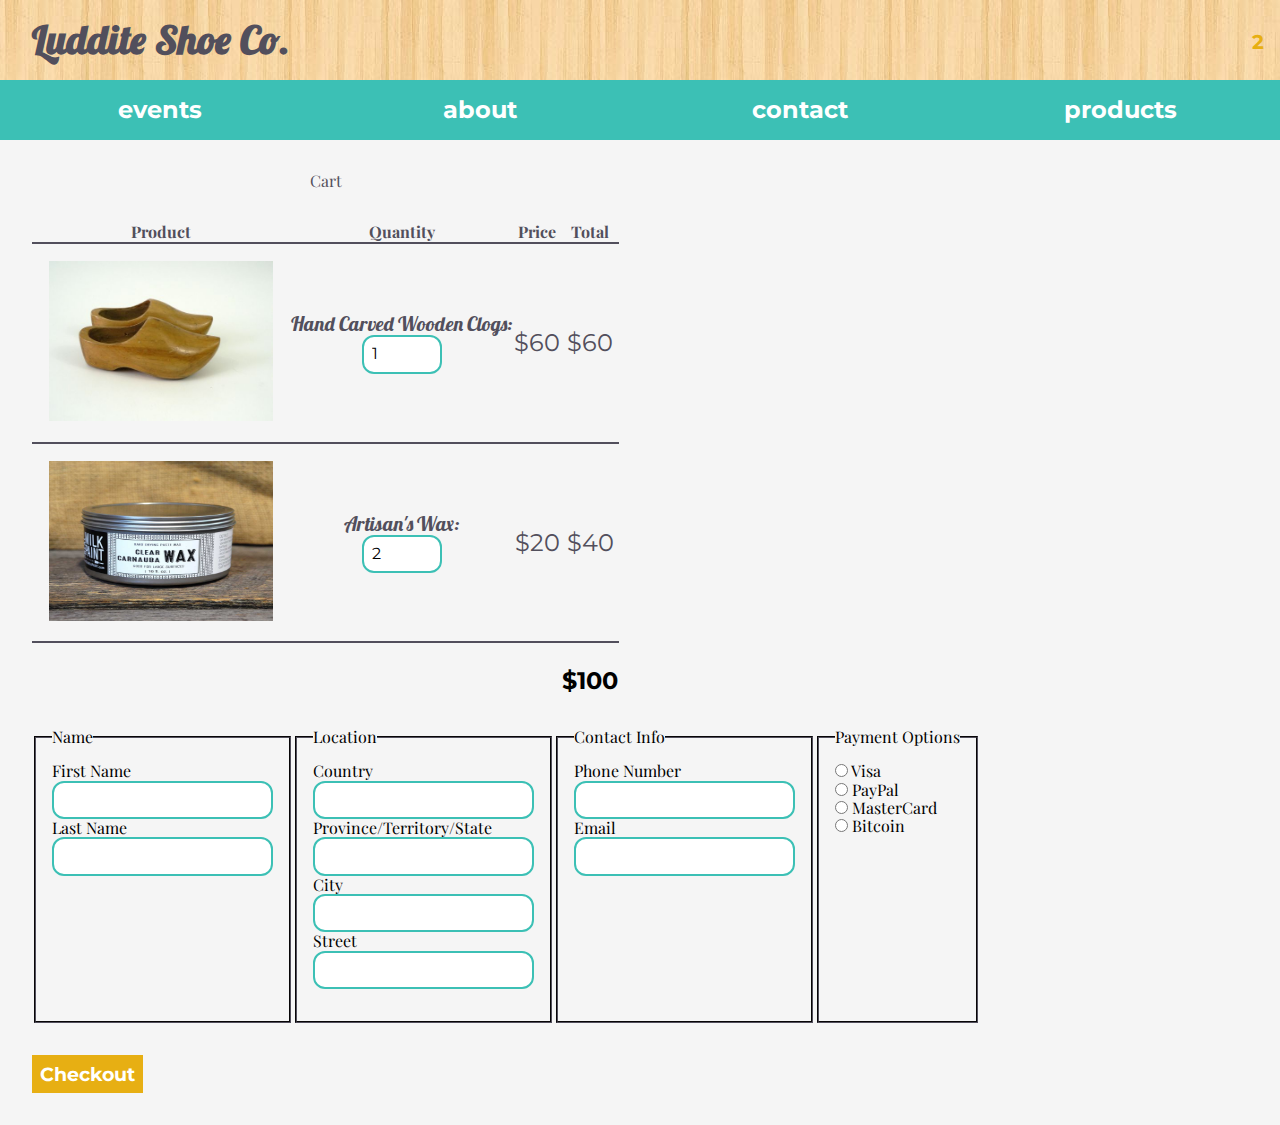
<file: checkout.html>
<!DOCTYPE html>
<html lang='en'>

<head>

    <meta charset='utf-8'>
    <meta name="viewport" content="width=device-width, initial-scale=1">
    <title>Products - Luddite Shoe Co.</title>

    <link href='css/normalize.css' rel='stylesheet'>
    <link href='css/main.css' rel='stylesheet'>
    <link href='css/nav.css' rel='stylesheet'>
    <link href='css/header.css' rel='stylesheet'>
    <link href='css/listing.css' rel='stylesheet'>
    <link href='css/form.css' rel='stylesheet'>
    <link href='https://fonts.googleapis.com/css?family=Lobster|Montserrat|Playfair+Display' rel='stylesheet'>
    <link rel="stylesheet" href="https://use.fontawesome.com/releases/v5.0.12/css/all.css" integrity="sha384-G0fIWCsCzJIMAVNQPfjH08cyYaUtMwjJwqiRKxxE/rx96Uroj1BtIQ6MLJuheaO9"
        crossorigin="anonymous">

</head>

<body class='site-body'>
    <header id='header'>
        <h1 class='logo'>Luddite Shoe Co.</h1>
        <div class='spacer'></div>
        <a id='cart-active' class='fas fa-shopping-cart' aria-label='checkout cart' href='checkout.html'><span class='cart-items'><strong class='item-count'>2</strong></span></a>
    </header>

    <nav class='nav-main'>
        <ul class='nav-list'>
            <li class='nav-item'><a class='button-nav' href='#header'>events</a></li>
            <li class='nav-item'><a class='button-nav' href='#header'>about</a></li>
            <li class='nav-item'><a class='button-nav' href='#header'>contact</a></li>
            <li class='nav-item'><a tooltip='checkout' class='button-nav' href='product_listings.html'>products</a></li>
        </ul>
    </nav>

    <main class='content'>
        <form class='payment-form'>
            <div class='cart-contents'>
                <table title='items in cart' class='checkout-table'>
                    <caption class='cart-caption'>Cart</caption>
                    <tr>
                        <th scope='col'>Product</th>
                        <th scope='col'>Quantity</th>
                        <th scope='col'>Price</th>
                        <th scope='col'>Total</th>
                    </tr>

                    <tr>
                        <td>
                        <a href='img/wooden_clogs.jpg' class='image-link-anchor-cart'>
                            <img src='img/wooden_clogs.jpg' alt='Hand Carved Wooden Clogs' class='image-link-image-cart'>
                        </a>
                        </td>
                        <td>
                            <label for='checkout_quantity_1' class='product-name'>Hand Carved Wooden Clogs:</label>
                            <br>
                            <input type='text' id='checkout_quantity_1' name='checkout_quantity_1' class='input-text number product-count' value='1'>
                        </td>
                        <td>
                            <span class='number price'>$60</span>
                        </td>
                        <td>
                            <span class='number price'>$60</span>
                        </td>
                    </tr>

                    <tr>
                        <td>
                        <a href='img/artisans_wax.jpg' class='image-link-anchor-cart'>
                            <img src='img/artisans_wax.jpg' alt='Artisan&#39;s Wax' class='image-link-image-cart'>
                        </a>
                        </td>
                        <td>
                            <label for='checkout_quantity_2' class='product-name'>Artisan's Wax:</label>
                            <br>
                            <input type='text' id='checkout_quantity_2' name='checkout_quantity_2' class='input-text number product-count' value='2'>
                        </td>
                        <td>
                            <span class='number price'>$20</span>
                        </td>
                        <td>
                            <span class='number price'>$40</span>
                        </td>
                    </tr>
                    <tr>
                        <td class='no-border'></td>
                        <td class='no-border'></td>
                        <td></td>
                        <td class='total'><strong class='number price'>$100</strong></td>
                    </tr>
                    </table>
            </div>

            <div class='form-fields'>

            <fieldset class='checkout-fieldset' name='name_info_set'>
                <legend>Name</legend>
                <label for='payment_name_first' class='input-label'>First Name</label>
                <input type='text' id='payment_name_first' name='payment_name_first' class='input-text'>
                <label for='payment_name_last' class='input-label'>Last Name</label>
                <input type='text' id='payment_name_last' name='payment_name_last' class='input-text'>
            </fieldset>

            <fieldset class='checkout-fieldset' name='location_info_set'>
                <legend>Location</legend>
                <label for='payment_location_country' class='input-label'>Country</label>
                <input type='text' id='payment_location_country' name='payment_location_country' class='input-text'>
                <label for='payment_location_province' class='input-label'>Province/Territory/State</label>
                <input type='text' id='payment_location_province' name='payment_location_province' class='input-text'>
                <label for='payment_location_city' class='input-label'>City</label>
                <input type='text' id='payment_location_city' name='payment_location_city' class='input-text'>
                <label for='payment_location_street' class='input-label'>Street</label>
                <input type='text' id='payment_location_street' name='payment_location_street' class='input-text'>
            </fieldset>

            <fieldset class='checkout-fieldset' name='contact_info_set'>
                <legend>Contact Info</legend>
                <label for='payment_contact_phn' class='input-label'>Phone Number</label>
                <input type='text' id='payment_contact_phn' name='payment_contact_phn' class='input-text'>
                <label for='payment_contact_email' class='input-label'>Email</label>
                <input type='text' id='payment_contact_email' name='payment_contact_email' class='input-text'>
            </fieldset>

            <fieldset class='checkout-fieldset' name='payment_choice_set'>
                <legend>Payment Options</legend>
                <input type='radio' class='input-radio' name='payment_choice' id='payment_choice_visa' value='visa'> <label for="payment_choice_visa">Visa</label> <br>
                <input type='radio' class='input-radio' name='payment_choice' id='payment_choice_paypal' value='paypal'> <label for="payment_choice_paypal">PayPal</label> <br>
                <input type='radio' class='input-radio' name='payment_choice' id='payment_choice_mastercard' value='mastercard'> <label for="payment_choice_mastercard">MasterCard</label> <br>
                <input type='radio' class='input-radio' name='payment_choice' id='payment_choice_bitcoin' value='bitcoin'> <label for="payment_choice_bitcoin">Bitcoin</label> <br>
            </fieldset>
            </div>
            <button class='button-submit'>Checkout</button>
        </form>
    </main>

</body>

</html>
</file>
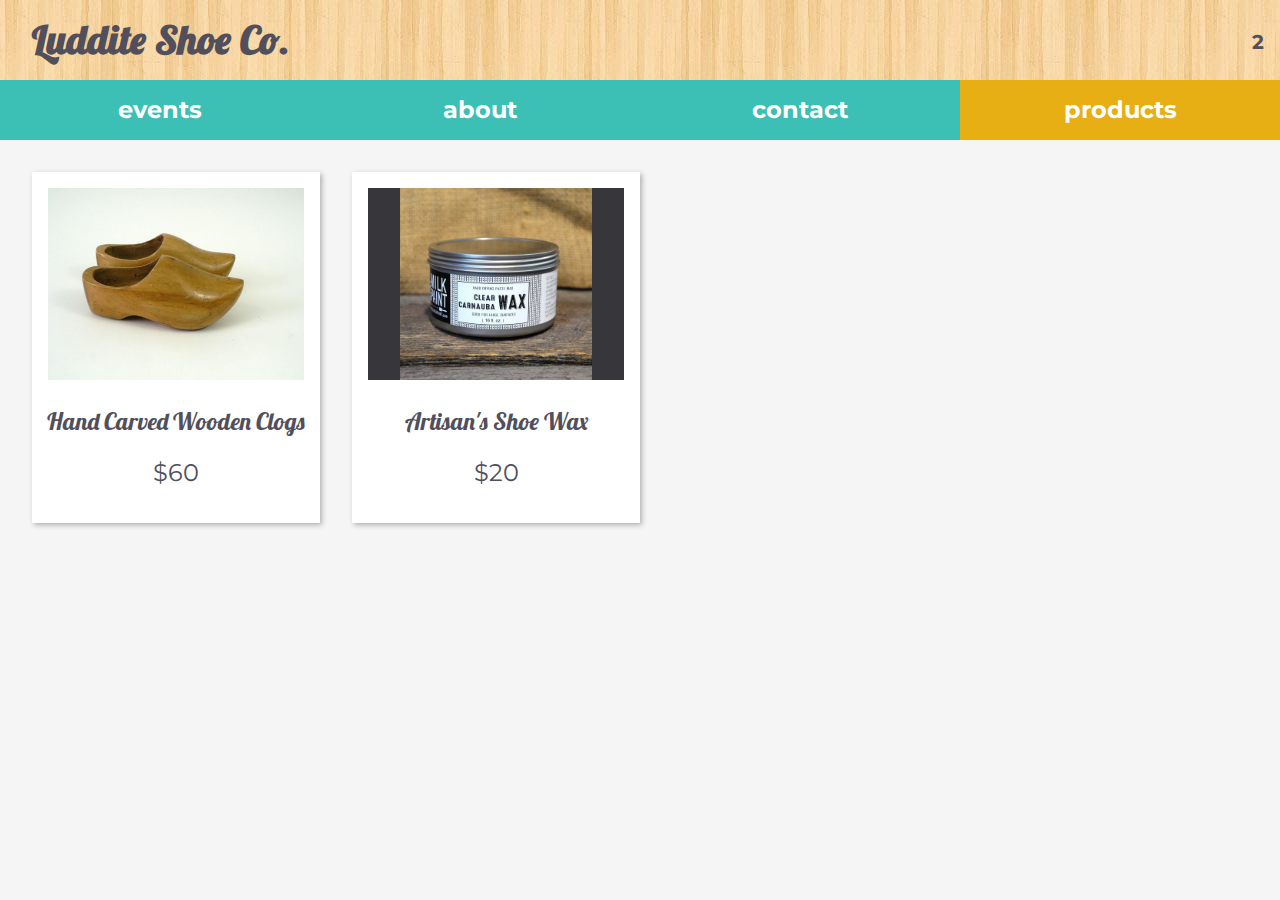
<file: product_listings.html>
<!DOCTYPE html>
<html lang='en'>

<head>

    <meta charset='utf-8'>
    <meta name="viewport" content="width=device-width, initial-scale=1">
    <title>Products - Luddite Shoe Co.</title>

    <link href='css/normalize.css' rel='stylesheet'>
    <link href='css/main.css' rel='stylesheet'>
    <link href='css/nav.css' rel='stylesheet'>
    <link href='css/header.css' rel='stylesheet'>
    <link href='css/listing.css' rel='stylesheet'>
    <link href='css/form.css' rel='stylesheet'>
    <link href='https://fonts.googleapis.com/css?family=Lobster|Montserrat|Playfair+Display' rel='stylesheet'>
    <link rel="stylesheet" href="https://use.fontawesome.com/releases/v5.0.12/css/all.css" integrity="sha384-G0fIWCsCzJIMAVNQPfjH08cyYaUtMwjJwqiRKxxE/rx96Uroj1BtIQ6MLJuheaO9"
        crossorigin="anonymous">

</head>

<body class='site-body'>
    <header id='header'>
        <h1 class='logo'>Luddite Shoe Co.</h1>
        <div class='spacer'></div>
        <a id='cart' class='fas fa-shopping-cart' aria-label='checkout cart' href='checkout.html'><span class='cart-items'><strong class='item-count'>2</strong></span></a>
    </header>

    <nav class='nav-main'>
        <ul class='nav-list'>
            <li class='nav-item'><a class='button-nav' href='#header'>events</a></li>
            <li class='nav-item'><a class='button-nav' href='#header'>about</a></li>
            <li class='nav-item'><a class='button-nav' href='#header'>contact</a></li>
            <li id='current' class='nav-item'><a class='button-nav' href='product_listings.html'>products</a></li>
        </ul>
    </nav>

    <main class='content'>
        <ul class='products'>
            <li class='product'>
                <div class='listing-main'>
                    <a class='image-link-anchor' href='#header'>
                        <div class='image-link-back'>
                            <img class='image-link-image' src="img/wooden_clogs.jpg" alt="Hand Carved Wooden Clogs">
                        </div>
                    </a>
                    <a class='listing-title' href='#header'>Hand Carved Wooden Clogs</a>
                    <p class='listing-price'>$60</p>
                </div>
            </li>
            <li class='product'>
                <div class='listing-main'>
                    <a class='image-link-anchor' href='#header'>
                        <div class='image-link-back'>
                            <img class='image-link-image' src='img/artisans_wax.jpg' alt="Artisan's Shoe Wax">
                        </div>
                    </a>
                    <a class='listing-title' href='#header'>Artisan's Shoe Wax</a>
                    <p class='listing-price'>$20</p>
                </div>
            </li>
        </ul>
    </main>

</body>

</html>
</file>
<file: css/main.css>
* {
    box-sizing: border-box;
}

html {
    font-family: 'Playfair Display', serif;
    background: #F5F5F5;
}

body {
    margin: 0;
    padding: 0;
}

h1, h2, h3, h4, h5, h6 {
    font-family: 'Lobster', cursive;
    color: #524F5C;
}

h2, h4, h6 {
    font-style: italic;
}

h1 {
    margin-top: 5rem;
    font-size: 2.5rem;
}

h2 {
    margin-top: 4.5rem;
    font-size: 2.1rem;
}

h3 {
    margin-top: 3rem;
    font-size: 1.75rem;
}

h4 {
    margin-top: 1.5rem;
    font-size: 1.5rem;
}

h5 {
    margin-top: 0.75rem;
    font-size: 1.3rem;
}

h6 {
    margin-top: 0.25rem;
    font-size: 1.1rem;
}
</file>
<file: css/nav.css>
.nav-main {
}

.body-box {
}

.nav-list {
    display: flex;
    flex-wrap: wrap;
    list-style: none;
    padding: 0;
    margin: 0;
}

.nav-item {
    flex: 1;
    background: #3cc0b5;
    transition-duration: 0.5s;
    transition-property: background-color;
}

.nav-item-demo {
    background: #3cc0b5;
    transition-duration: 0.5s;
    transition-property: background-color;
}

#current {
    background: #E7AF13;
}

#current:hover,
#current:focus {
    background: #f5d98b;
}

.main-content {
}

.button-nav {
    display: block;
    font-family: 'Montserrat', sans-serif;
    color: white;
    padding: 0.5rem;
    text-decoration: none;
    font-weight: bolder;
    border: none;
    text-align: center;
    font-size: 1.2rem;
    cursor: pointer;

    padding: 1rem;
    font-size: 1.5rem;

    transition-duration: 0.5s;
    transition-property: color;
}

.button-nav:hover,
.button-nav:focus {
    color: black;
}



.nav-item:hover,
.nav-item:focus {
    background-color: #83dad2;
}
</file>
<file: css/header.css>
#header {
    display: flex;
    color: #524F5C;
    background-image: url(wood.jpg);
    background-repeat: repeat;
}

.logo {
    padding-left: 2rem;
    margin-top: 1rem;
    margin-bottom: 1rem;
}

.spacer {
    flex: 1;
}

.cart-items {
    font-size: 1rem;
    font-family: 'Montserrat', sans-serif;
}

.item-count {
    font-size: 1.25rem;
}

#cart {
    padding: 1rem;
    font-size: 2rem;
    color: #524F5C;
    text-decoration: none;
    line-height: 2.5rem;
    border: none;

    transition-duration: 0.5s;
    transition-property: color;
}

#cart-active {
    padding: 1rem;
    font-size: 2rem;
    color: #E7AF13;
    text-decoration: none;
    line-height: 2.5rem;
    border: none;

    transition-duration: 0.5s;
    transition-property: color;
}


#cart-active:hover,
#cart-active:focus {
    color: black;
}

#cart:hover,
#cart:focus {
    color: black;

}
</file>
<file: css/listing.css>
@media (min-width: 25rem) {
    .products {
        margin: 1rem;
    }
}

.products {
    display: flex;
    flex-wrap: wrap;
    list-style: none;
    padding: 0;
}

.product {
    background: white;
    margin: 1rem;
    box-shadow: 2px 2px 5px #b0b0b1;
}

.listing-main {
    text-align: center;
}

.listing-title,
.listing-price {
    display: block;
    text-decoration: none;
    color: #524F5C;
    font-size: 1.5rem;
    padding: 0.75rem;
}

.listing-title {
    font-family: 'Lobster', serif;
}

.listing-price {
    margin-top: 0;
    font-family: 'Montserrat', sans-serif;
}

.listing-title:hover,
.listing-title:focus {
    color: black;
}

.image-link-image {
    max-width: 16rem;
    height: auto;
    max-height: 12rem;
    width: auto;

    /*
    transition-duration: 0.5s;
    transition-property: opacity;

    /*
    does not render properly in blink engine.
    */
}


.image-link-anchor {
    display: inline-block;
    box-sizing: content-box;
    padding: 1rem;
    z-index: 10;
    min-height: 12rem;
    min-width: 16rem;
}

.image-link-back {
    line-height: 0;
    background: #37363a;
    text-align: center;
}

.image-link-image:hover,
.image-link-image:focus {
    opacity: 0.5;
}
</file>
<file: css/form.css>
.input-label {
}

.input-text:focus {
    outline: none;
}

.cart-caption {
    margin-bottom: 2rem;
}

.input-text {
  display: block;
  border-color: #3cc0b5;
  border-style: solid;
  border-radius: 0.75rem;
  padding: 0.5rem;
  box-sizing: border-box;
  background: white;
  color: black;
  transition-property: border-color;
  transition-duration: 0.25s;
}

.input-text:hover,
.input-text:focus {
  border-color: rgb(231, 175, 19);
}

.product-count {
    display: inline-block;
    width: 5rem;
}

.product-name {
    font-size: 1rem;
    font-family: 'Lobster', cursive;
}

@media (min-width: 25rem) {
    .product-name {
        font-size: 1.25rem;
    }
}

.payment-form {
    margin: 2rem;
}

.form-fields {
    display: flex;
    flex-wrap: wrap;
}

.final-total {
    display: flex;
}

.no-border {
    border: none;
}

.cart-contents {
    margin-bottom: 2rem;
    color: #524F5C;
}

table {
    border-collapse: collapse;
    text-align: center;
}

tr {
    border-bottom: 0.125rem solid #524F5C;
}

tr:last-child {
    border: none;
}


.number {
    font-family: 'Montserrat', sans-serif;
}

.price {
    font-size: 1rem;
}

.total {
    padding-top: 1.5rem;
    color: black;
}

@media (min-width: 25rem) {
    .price {
        font-size: 1.5rem;
    }

}


.checkout-fieldset {
    margin-bottom: 2rem;
    padding: 1rem;
    padding-bottom: 2rem;
    color: black;
    border-color: #524F5C;
}

.button-submit {
  display: inline-block;
  font-family: 'Montserrat', sans-serif;
  padding: 0.5rem;
  color: white;
  text-decoration: none;
  font-weight: bolder;
  transition-property: background-color, color;
  border: none;
  transition-duration: 0.5s;
  font-size: 1.2rem;
  cursor: pointer;
}

.button-submit {
    background-color: rgb(231, 175, 19);
    font-size: 1.2rem;
}

.button-submit:hover,
.button-submit:focus {
    background-color: rgb(245, 217, 139);

}


.image-link-image-cart {
    max-width: 16rem;
    height: auto;
    max-height: 12rem;
    width: 20vw;
    min-width: 5rem;

    /*
    transition-duration: 0.5s;
    transition-property: opacity;

    /*
    does not render properly in blink engine.
    */
}


@media (min-width: 40rem) {
    .image-link-image-cart {
        padding: 1rem;
    }
}
.image-link-image-cart:hover,
.image-link-image-cart:focus {
    opacity: 0.5;
}
.image-link-anchor-cart {
}
</file>
<file: css/styleguidehack.css>
body {
    font-family: 'Playfair Display', serif;
    font-size: 1.1rem;
    padding: 2rem;
}
</file>
